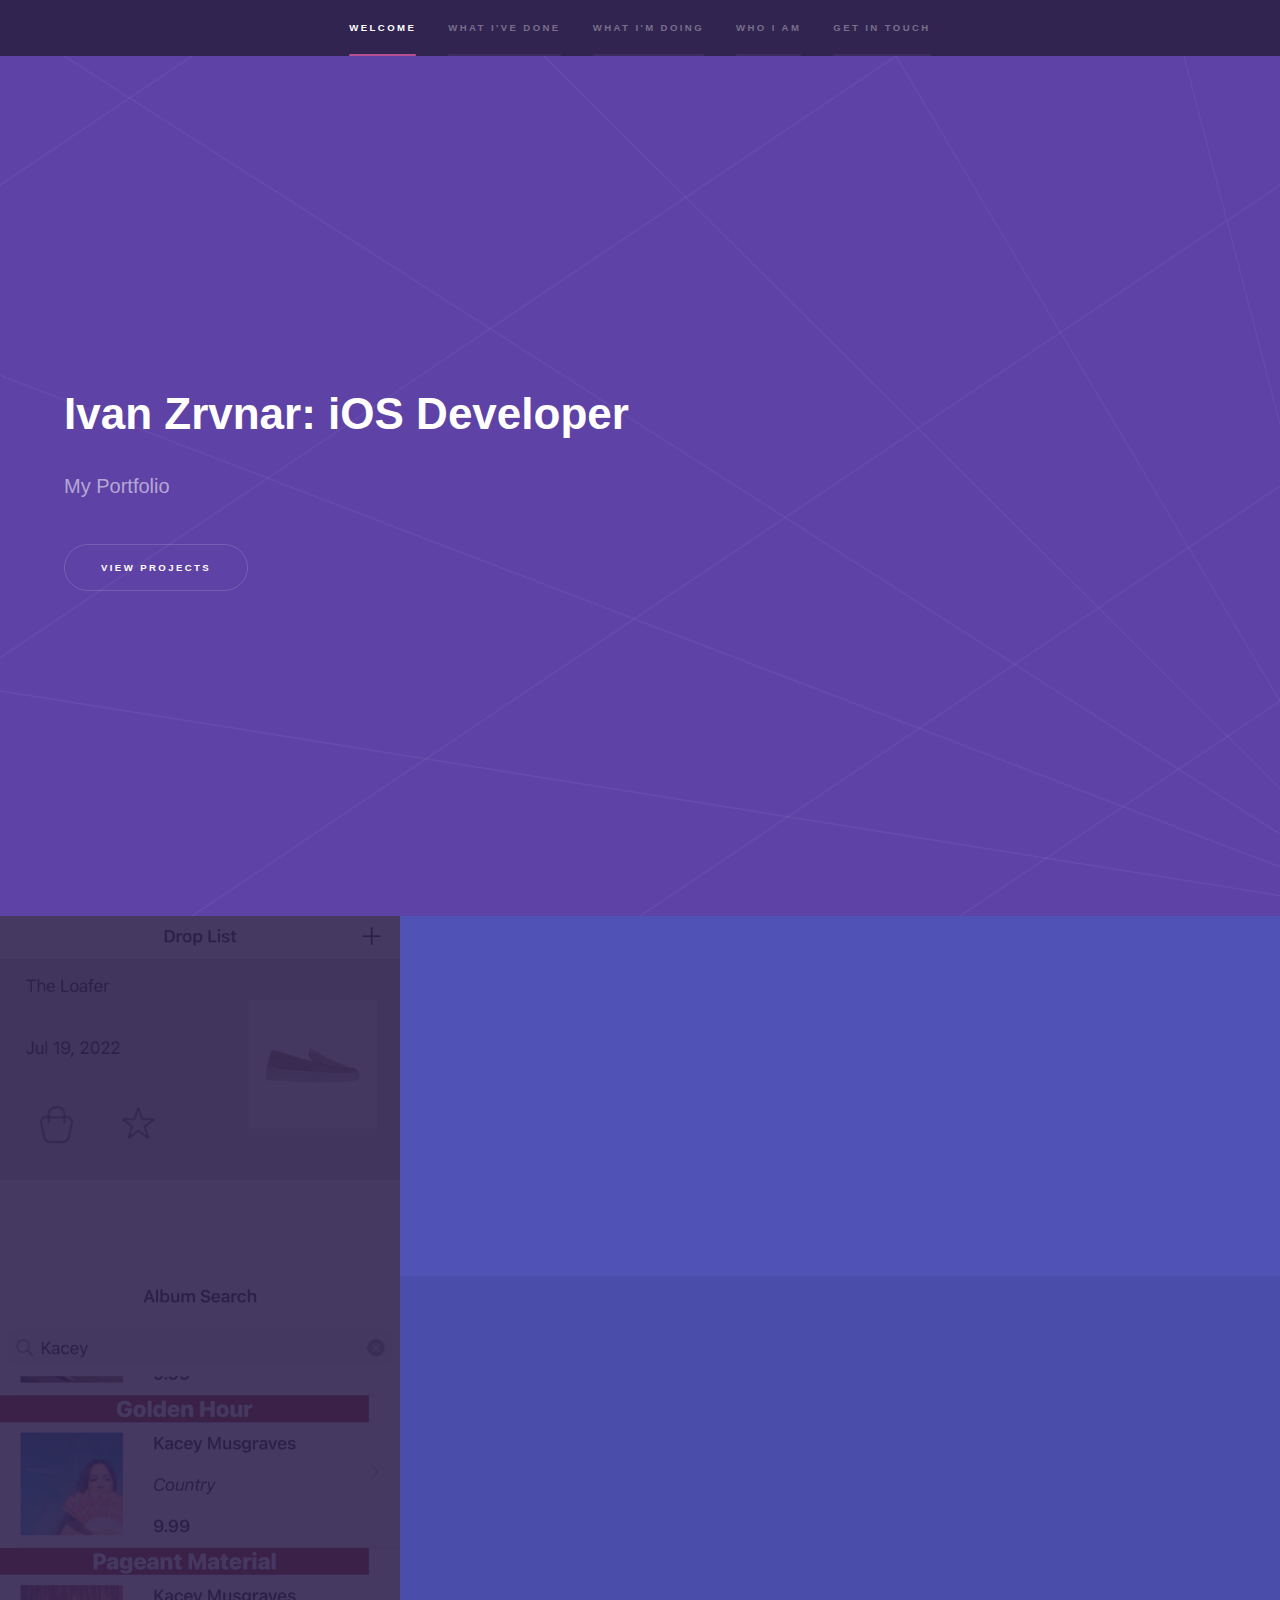
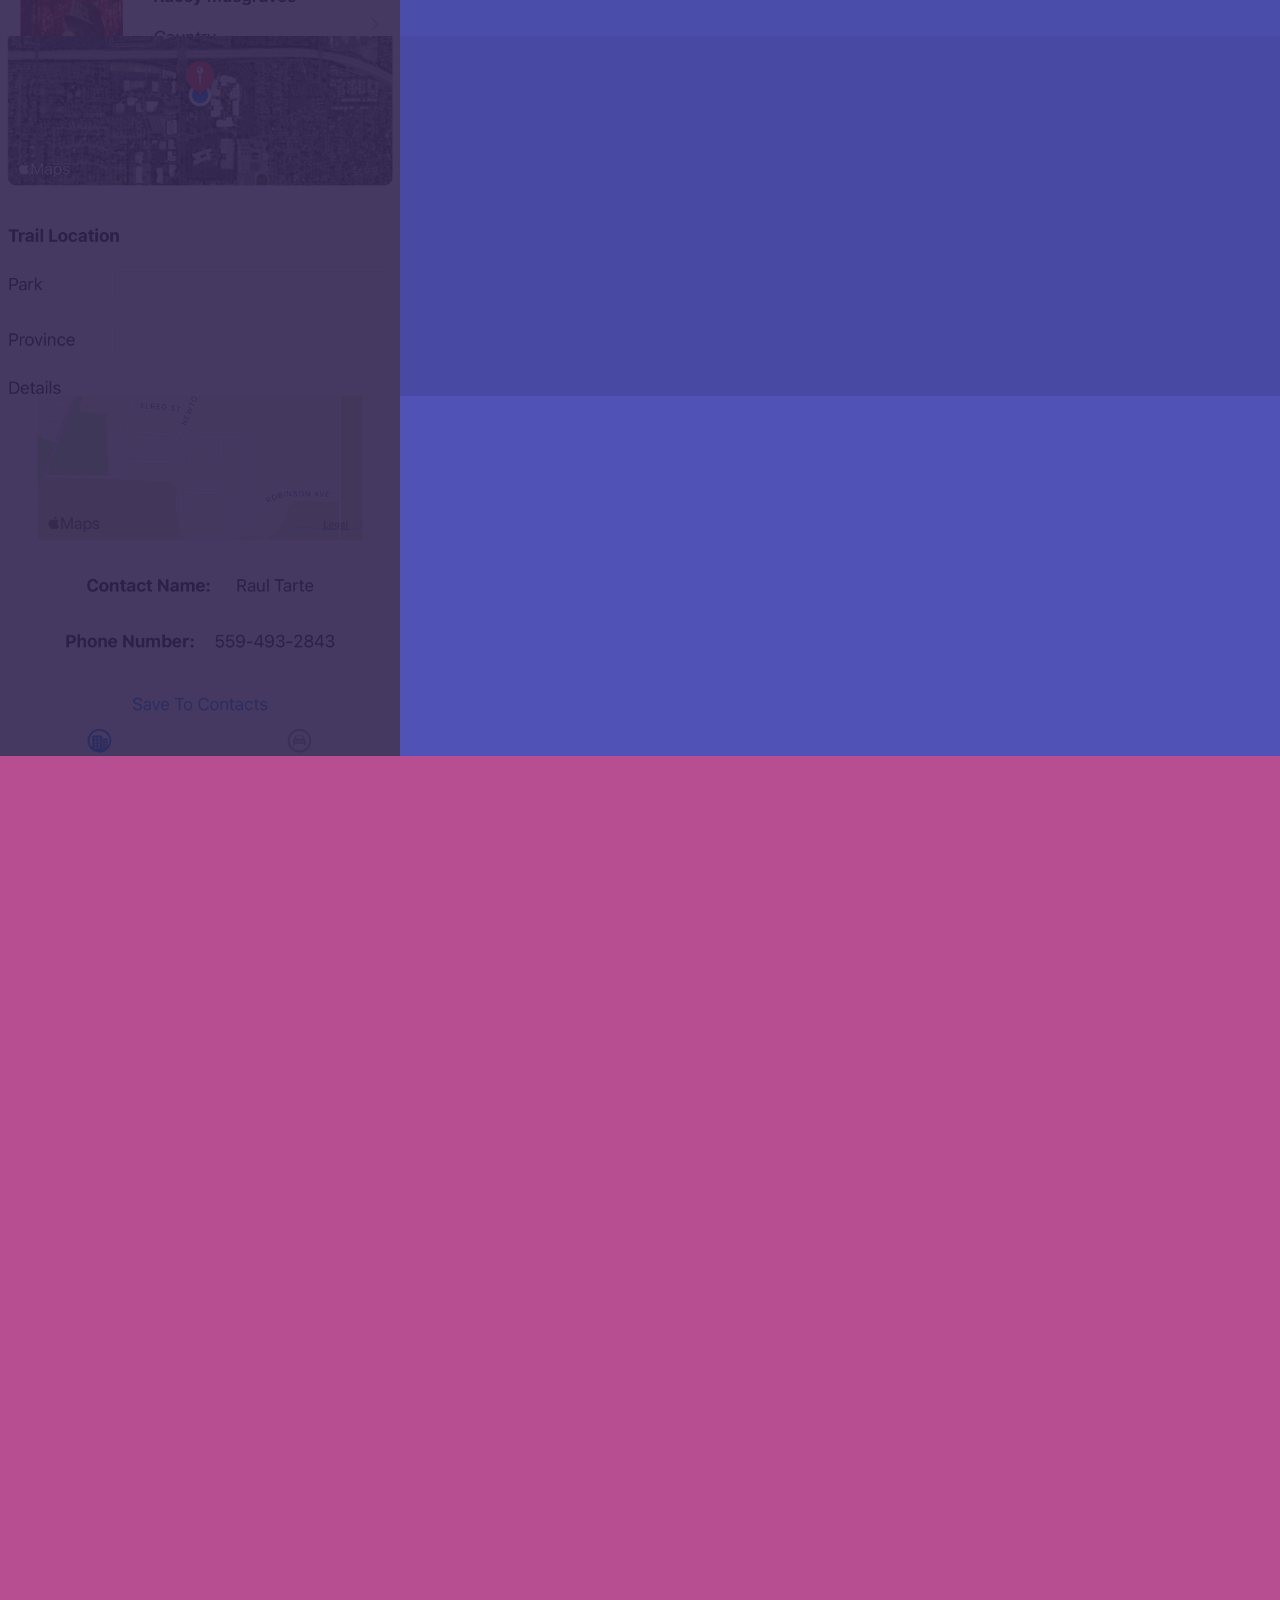
<file: index.html>
<!DOCTYPE HTML>
<!--
	Hyperspace by HTML5 UP
	html5up.net | @ajlkn
	Free for personal and commercial use under the CCA 3.0 license (html5up.net/license)
-->
<html>
	<head>
		<title>Ivan Zrvnar: Software Developer Developer</title>
		<meta charset="utf-8" />
		<meta name="viewport" content="width=device-width, initial-scale=1, user-scalable=no" />
		<link rel="stylesheet" href="assets/css/main.css" />
		<noscript><link rel="stylesheet" href="assets/css/noscript.css" /></noscript>
	</head>
	<body class="is-preload">

		<!-- Sidebar -->
			<section id="sidebar">
				<div class="inner">
					<nav>
						<ul>
							<li><a href="#intro">Welcome</a></li>
							<li><a href="#one">What I've Done</a></li>
							<li><a href="#two">What I'm Doing</a></li>
							<li><a href="#three">Who I am</a></li>
							<li><a href="#four">Get in touch</a></li>
						</ul>
					</nav>
				</div>
			</section>

		<!-- Wrapper -->
			<div id="wrapper">

				<!-- Intro -->
					<section id="intro" class="wrapper style1 fullscreen fade-up">
						<div class="inner">
							<h1>Ivan Zrvnar: iOS Developer</h1>

							<p>My Portfolio</p>
							
							<ul class="actions">
								<li><a href="#one" class="button scrolly">View Projects</a></li>
							</ul>
						</div>
					</section>

				<!-- One -->
					<section id="one" class="wrapper style2 spotlights">
						<section>
							<a href="drop.html" class="image fixed"><img src="images/dropMain.png" alt="" data-position=" 10% 10%" /></a>
							<div class="content">
								<div class="inner">
									<h2>Drop(UIKit)</h2>
									<p>This application is a release tracker for clothing items. Users are able to create drops and set reminders along with adding items to a user closet where they can sort through their collection.</p>
									<ul class="actions">
										<li><a href="drop.html" class="button">View Project</a></li>
									</ul>
								</div>
							</div>
						</section>
						<section>
							<a href="itunes.html" class="image"><img src="images/itunesMain.png" alt="" data-position="10% 10%" /></a>
							<div class="content">
								<div class="inner">
									<h2>iTunes Playlist Application</h2>
									<p>This is a sample application that uses the itunes API to search for albums, display a webview, and gives the user the ability to save or delete albums from a playlist tab.</p>
									<ul class="actions">
										<li><a href="itunes.html" class="button">View Project</a></li>
									</ul>
								</div>
							</div>
						</section>
						<section>
							<a href="hiking.html" class="image"><img src="images/hikingMain.png" alt="" data-position="65% 65%" /></a>
							<div class="content">
								<div class="inner">
									<h2>Hiking Spot Application</h2>
									<p> This application logs hiking spots and allows the user to save information regarding the hiking spot. Items like pictures, location, and text details such as name and notes</p>
									<ul class="actions">
										<li><a href="hiking.html" class="button">View Project</a></li>
									</ul>
								</div>
							</div>
						</section>

						<section>
							<a href="car.html" class="image"><img src="images/carMain.png" alt="" data-position="90% 90%" /></a>
							<div class="content">
								<div class="inner">
									<h2>Business Directory Application
									</h2>
									<p> The goal of this application is to parse a business directory using JSON then saving the data using Core Data.</p>
									<ul class="actions">
										<li><a href="car.html" class="button">View Project</a></li>
									</ul>
								</div>
							</div>
						</section>
					</section>

				<!-- Two -->
					<section id="two" class="wrapper style3 fade-up">
						<div class="inner">
							<h2>Who I Am</h2>
							<p>Previous work, education, and skills.</p>
							<div class="features">
								<section>
									<span class="icon solid major fa-user"></span>
									<h3>Retail Store Manager </h3>
									<h4>The Beer Store:	 Leamington, ON November 2019 - January 2021</h4>
									<ul>
										<li>Managed the strategy and workflow for a team of 20, leveraging a consistent approach to relationship building, recognition, and communication to generate continuously improving performance within a unionized workplace.</li>
										<li>Collaborated with various brewers to bring specific products to retail locations which increased brewer sales and market share. </li>
										<li>Oversaw the maintenance and upkeep of a warehouse that achieved the highest in-stock percentage in the district with an average of 97%.  </li>
										<li>Directed regional store audits which analyzed various success factors including financials, loss prevention, and health and safety. Provided feedback which increased audit performances by 20%.</li>
									</ul>

								</section>
								<section>
									<span class="icon solid major fa-user"></span>
									<h3>Customer Service Representative </h3>
									<h4>The Beer Store:	 Windsor, ON 2015-2019</h4>
									<ul>
										<li>Maintained and built relationships with 300+ customers daily, providing exceptional customer service and efficient product deliveries daily which translated to a customer satisfaction rating score of 95%</li>
										<li>Ensured the visual design standards in lockstep with senior leadership, ensuring a corporate sanctioned design execution of the retail location.
										</li>
										<li>Applied problem-solving skills to resolve customer inquiries and disputes, and escalate using appropriate channels when necessary.</li>
									</ul>

								</section>
								<section>
									<span class="icon solid major fa-user"></span>
									<h3>Leadership Experience</h3>
									<h4>The Beer Store:	 SAP Team Lead</h4>
									<ul>
										<li>Contributed to the implementation of a new payroll and inventory software system across the province.</li>
										<li>Designed and delivered over 15 interactive training sessions for over 40 team members covering topics including new operational procedures, loss prevention requirements, and logistic functionality.</li>
										<li>Oversaw the maintenance and upkeep of a warehouse that achieved the highest in-stock percentage in the district with an average of 97%.  </li>
										<li>Provided technical support and troubleshooting on-site for more difficult issues. </li>
									</ul>

								</section>
								<section>
									<span class="icon solid major fa-code"></span>
									<h3>Skills</h3>
									<ul>
										<li>SwiftUI, Xcode, UIKit, Swift</li>
										<li>Microsoft Office Suite</li>
										<li>SAP ERP</li>
										<li>HTML & CSS</li>
										<li>C#</li>
										<li>Java</li>
										<li>Android Studio</li>
										<li>Git / version control</li>
									</ul>

								</section>




								<section>
									<span class="icon solid major fa-book"></span>
									<h3>Mobile Application Development / Advanced Degree </h3>
									<h4>St Clair College, April 2023</h4>
								</section>
								<section>
									<span class="icon solid major fa-book"></span>
									<h3>BA in Political Science</h3>
									<h4>University of Windsor, April 2016</h4>
								</section>

							</div>
							<ul class="actions">
								<li><a href="https://docs.google.com/document/d/e/2PACX-1vQcOQvdQMFRncDhnoC5m1Ac6M20nQq34y419Ps_oFu7KET59JvyD2PYsmu2QY8ucgQiRhWGjMCAtin4/pub" class="button">Resume</a></li>
							</ul>
						</div>
					</section>

				<!-- Three -->
					<section id="three" class="wrapper style1 fade-up">
						<div class="inner">
							<h2>Get in touch</h2>
							<div class="split style1">
								<section>
									<form method="post" action="#">
										<div class="fields">
											<div class="field half">
												<label for="name">Name</label>
												<input type="text" name="name" id="name" />
											</div>
											<div class="field half">
												<label for="email">Email</label>
												<input type="text" name="email" id="email" />
											</div>
											<div class="field">
												<label for="message">Message</label>
												<textarea name="message" id="message" rows="5"></textarea>
											</div>
										</div>
										<ul class="actions">
											<li><a href="" class="button submit">Send Message</a></li>
										</ul>
									</form>
								</section>
								<section>
									<ul class="contact">
										<li>
											<h3>Email</h3>
											<a href="#">izrvnar@gmail.com</a>
										</li>
										<li>
											<h3>Social</h3>
											<ul class="icons">
												<li><a href="https://twitter.com/IvanZrvnar" class="icon brands fa-twitter"><span class="label">Twitter</span></a></li>
												<li><a href="https://github.com/izrvnar" class="icon brands fa-github"><span class="label">GitHub</span></a></li>
												<li><a href="https://www.linkedin.com/in/ivan-zrvnar-938039193/" class="icon brands fa-linkedin-in"><span class="label">LinkedIn</span></a></li>
											</ul>
										</li>
									</ul>
								</section>
							</div>
						</div>
					</section>

			</div>

		<!-- Footer -->
			<footer id="footer" class="wrapper style1-alt">
				<div class="inner">
					<ul class="menu">
						<li>&copy; Ivan Zrvnar. All rights reserved.</li>
					</ul>
				</div>
			</footer>

		<!-- Scripts -->
			<script src="assets/js/jquery.min.js"></script>
			<script src="assets/js/jquery.scrollex.min.js"></script>
			<script src="assets/js/jquery.scrolly.min.js"></script>
			<script src="assets/js/browser.min.js"></script>
			<script src="assets/js/breakpoints.min.js"></script>
			<script src="assets/js/util.js"></script>
			<script src="assets/js/main.js"></script>

	</body>
</html>
</file>
<file: assets/css/noscript.css>
/*
	Hyperspace by HTML5 UP
	html5up.net | @ajlkn
	Free for personal and commercial use under the CCA 3.0 license (html5up.net/license)
*/

/* Spotlights */

	.spotlights > section > .image:before {
		opacity: 0 !important;
	}

	.spotlights > section > .content > .inner {
		-moz-transform: none !important;
		-webkit-transform: none !important;
		-ms-transform: none !important;
		transform: none !important;
		opacity: 1 !important;
	}

/* Wrapper */

	.wrapper > .inner {
		opacity: 1 !important;
		-moz-transform: none !important;
		-webkit-transform: none !important;
		-ms-transform: none !important;
		transform: none !important;
	}

/* Sidebar */

	#sidebar > .inner {
		opacity: 1 !important;
	}

	#sidebar nav > ul > li {
		-moz-transform: none !important;
		-webkit-transform: none !important;
		-ms-transform: none !important;
		transform: none !important;
		opacity: 1 !important;
	}
</file>
<file: assets/css/main.css>
@import url(fontawesome-all.min.css);

/*
	Hyperspace by HTML5 UP
	html5up.net | @ajlkn
	Free for personal and commercial use under the CCA 3.0 license (html5up.net/license)
*/

html, body, div, span, applet, object,
iframe, h1, h2, h3, h4, h5, h6, p, blockquote,
pre, a, abbr, acronym, address, big, cite,
code, del, dfn, em, img, ins, kbd, q, s, samp,
small, strike, strong, sub, sup, tt, var, b,
u, i, center, dl, dt, dd, ol, ul, li, fieldset,
form, label, legend, table, caption, tbody,
tfoot, thead, tr, th, td, article, aside,
canvas, details, embed, figure, figcaption,
footer, header, hgroup, menu, nav, output, ruby,
section, summary, time, mark, audio, video {
	margin: 0;
	padding: 0;
	border: 0;
	font-size: 100%;
	font: inherit;
	vertical-align: baseline;}

article, aside, details, figcaption, figure,
footer, header, hgroup, menu, nav, section {
	display: block;}

body {
	line-height: 1;
}

ol, ul {
	list-style: none;
}

blockquote, q {
	quotes: none;
}

	blockquote:before, blockquote:after, q:before, q:after {
		content: '';
		content: none;
	}

table {
	border-collapse: collapse;
	border-spacing: 0;
}

body {
	-webkit-text-size-adjust: none;
}

mark {
	background-color: transparent;
	color: inherit;
}

input::-moz-focus-inner {
	border: 0;
	padding: 0;
}

input, select, textarea {
	-moz-appearance: none;
	-webkit-appearance: none;
	-ms-appearance: none;
	appearance: none;
}

/* Basic */

	@-ms-viewport {
		width: device-width;
	}

	body {
		-ms-overflow-style: scrollbar;
	}

	@media screen and (max-width: 480px) {

		html, body {
			min-width: 320px;
		}

	}

	html {
		box-sizing: border-box;
	}

	*, *:before, *:after {
		box-sizing: inherit;
	}

	body {
		background: #312450;
	}

		body.is-preload *, body.is-preload *:before, body.is-preload *:after {
			-moz-animation: none !important;
			-webkit-animation: none !important;
			-ms-animation: none !important;
			animation: none !important;
			-moz-transition: none !important;
			-webkit-transition: none !important;
			-ms-transition: none !important;
			transition: none !important;
		}

/* Type */

	body, input, select, textarea {
		color: rgba(255, 255, 255, 0.55);
		font-family: Arial, Helvetica, sans-serif;
		font-size: 16.5pt;
		font-weight: normal;
		line-height: 1.75;
	}

		@media screen and (max-width: 1680px) {

			body, input, select, textarea {
				font-size: 13pt;
			}

		}

		@media screen and (max-width: 1280px) {

			body, input, select, textarea {
				font-size: 12pt;
			}

		}

		@media screen and (max-width: 360px) {

			body, input, select, textarea {
				font-size: 11pt;
			}

		}

	a {
		-moz-transition: color 0.2s ease, border-bottom-color 0.2s ease;
		-webkit-transition: color 0.2s ease, border-bottom-color 0.2s ease;
		-ms-transition: color 0.2s ease, border-bottom-color 0.2s ease;
		transition: color 0.2s ease, border-bottom-color 0.2s ease;
		border-bottom: dotted 1px rgba(255, 255, 255, 0.35);
		color: inherit;
		text-decoration: none;
	}

		a:hover {
			border-bottom-color: transparent;
			color: #ffffff;
		}

	strong, b {
		color: #ffffff;
		font-weight: bold;
	}

	em, i {
		font-style: italic;
	}

	p {
		margin: 0 0 2em 0;
	}

	h1, h2, h3, h4, h5, h6 {
		color: #ffffff;
		font-weight: bold;
		line-height: 1.5;
		margin: 0 0 0.5em 0;
	}

		h1 a, h2 a, h3 a, h4 a, h5 a, h6 a {
			color: inherit;
			text-decoration: none;
		}

	h1 {
		font-size: 2.75em;
	}

		h1.major {
			margin: 0 0 1.3em 0;
			position: relative;
			padding-bottom: 0.35em;
		}

			h1.major:after {
				background-image: -moz-linear-gradient(to right, #5e42a6, #b74e91);
				background-image: -webkit-linear-gradient(to right, #5e42a6, #b74e91);
				background-image: -ms-linear-gradient(to right, #5e42a6, #b74e91);
				background-image: linear-gradient(to right, #5e42a6, #b74e91);
				-moz-transition: max-width 0.2s ease;
				-webkit-transition: max-width 0.2s ease;
				-ms-transition: max-width 0.2s ease;
				transition: max-width 0.2s ease;
				border-radius: 0.2em;
				bottom: 0;
				content: '';
				height: 0.05em;
				position: absolute;
				right: 0;
				width: 100%;
			}

	h2 {
		font-size: 1.75em;
	}

	h3 {
		font-size: 1.1em;
	}

	h4 {
		font-size: 1em;
	}

	h5 {
		font-size: 0.8em;
	}

	h6 {
		font-size: 0.6em;
	}

	@media screen and (max-width: 736px) {

		h1 {
			font-size: 2em;
		}

		h2 {
			font-size: 1.25em;
		}

		h3 {
			font-size: 1em;
		}

		h4 {
			font-size: 0.8em;
		}

		h5 {
			font-size: 0.6em;
		}

		h6 {
			font-size: 0.6em;
		}

	}

	sub {
		font-size: 0.8em;
		position: relative;
		top: 0.5em;
	}

	sup {
		font-size: 0.8em;
		position: relative;
		top: -0.5em;
	}

	blockquote {
		border-left: solid 4px rgba(255, 255, 255, 0.15);
		font-style: italic;
		margin: 0 0 2em 0;
		padding: 0.5em 0 0.5em 2em;
	}

	code {
		background: rgba(255, 255, 255, 0.05);
		border-radius: 0.25em;
		border: solid 1px rgba(255, 255, 255, 0.15);
		font-family: "Courier New", monospace;
		font-size: 0.9em;
		margin: 0 0.25em;
		padding: 0.25em 0.65em;
	}

	pre {
		-webkit-overflow-scrolling: touch;
		font-family: "Courier New", monospace;
		font-size: 0.9em;
		margin: 0 0 2em 0;
	}

		pre code {
			display: block;
			line-height: 1.75em;
			padding: 1em 1.5em;
			overflow-x: auto;
		}

	hr {
		border: 0;
		border-bottom: solid 1px rgba(255, 255, 255, 0.15);
		margin: 2em 0;
	}

		hr.major {
			margin: 3em 0;
		}

	.align-left {
		text-align: left;
	}

	.align-center {
		text-align: center;
	}

	.align-right {
		text-align: right;
	}

/* Row */

	.row {
		display: flex;
		flex-wrap: wrap;
		box-sizing: border-box;
		align-items: stretch;
	}

		.row > * {
			box-sizing: border-box;
		}

		.row.gtr-uniform > * > :last-child {
			margin-bottom: 0;
		}

		.row.aln-left {
			justify-content: flex-start;
		}

		.row.aln-center {
			justify-content: center;
		}

		.row.aln-right {
			justify-content: flex-end;
		}

		.row.aln-top {
			align-items: flex-start;
		}

		.row.aln-middle {
			align-items: center;
		}

		.row.aln-bottom {
			align-items: flex-end;
		}

		.row > .imp {
			order: -1;
		}

		.row > .col-1 {
			width: 8.33333%;
		}

		.row > .off-1 {
			margin-left: 8.33333%;
		}

		.row > .col-2 {
			width: 16.66667%;
		}

		.row > .off-2 {
			margin-left: 16.66667%;
		}

		.row > .col-3 {
			width: 25%;
		}

		.row > .off-3 {
			margin-left: 25%;
		}

		.row > .col-4 {
			width: 33.33333%;
		}

		.row > .off-4 {
			margin-left: 33.33333%;
		}

		.row > .col-5 {
			width: 41.66667%;
		}

		.row > .off-5 {
			margin-left: 41.66667%;
		}

		.row > .col-6 {
			width: 50%;
		}

		.row > .off-6 {
			margin-left: 50%;
		}

		.row > .col-7 {
			width: 58.33333%;
		}

		.row > .off-7 {
			margin-left: 58.33333%;
		}

		.row > .col-8 {
			width: 66.66667%;
		}

		.row > .off-8 {
			margin-left: 66.66667%;
		}

		.row > .col-9 {
			width: 75%;
		}

		.row > .off-9 {
			margin-left: 75%;
		}

		.row > .col-10 {
			width: 83.33333%;
		}

		.row > .off-10 {
			margin-left: 83.33333%;
		}

		.row > .col-11 {
			width: 91.66667%;
		}

		.row > .off-11 {
			margin-left: 91.66667%;
		}

		.row > .col-12 {
			width: 100%;
		}

		.row > .off-12 {
			margin-left: 100%;
		}

		.row.gtr-0 {
			margin-top: 0;
			margin-left: 0em;
		}

			.row.gtr-0 > * {
				padding: 0 0 0 0em;
			}

			.row.gtr-0.gtr-uniform {
				margin-top: 0em;
			}

				.row.gtr-0.gtr-uniform > * {
					padding-top: 0em;
				}

		.row.gtr-25 {
			margin-top: 0;
			margin-left: -0.375em;
		}

			.row.gtr-25 > * {
				padding: 0 0 0 0.375em;
			}

			.row.gtr-25.gtr-uniform {
				margin-top: -0.375em;
			}

				.row.gtr-25.gtr-uniform > * {
					padding-top: 0.375em;
				}

		.row.gtr-50 {
			margin-top: 0;
			margin-left: -0.75em;
		}

			.row.gtr-50 > * {
				padding: 0 0 0 0.75em;
			}

			.row.gtr-50.gtr-uniform {
				margin-top: -0.75em;
			}

				.row.gtr-50.gtr-uniform > * {
					padding-top: 0.75em;
				}

		.row {
			margin-top: 0;
			margin-left: -1.5em;
		}

			.row > * {
				padding: 0 0 0 1.5em;
			}

			.row.gtr-uniform {
				margin-top: -1.5em;
			}

				.row.gtr-uniform > * {
					padding-top: 1.5em;
				}

		.row.gtr-150 {
			margin-top: 0;
			margin-left: -2.25em;
		}

			.row.gtr-150 > * {
				padding: 0 0 0 2.25em;
			}

			.row.gtr-150.gtr-uniform {
				margin-top: -2.25em;
			}

				.row.gtr-150.gtr-uniform > * {
					padding-top: 2.25em;
				}

		.row.gtr-200 {
			margin-top: 0;
			margin-left: -3em;
		}

			.row.gtr-200 > * {
				padding: 0 0 0 3em;
			}

			.row.gtr-200.gtr-uniform {
				margin-top: -3em;
			}

				.row.gtr-200.gtr-uniform > * {
					padding-top: 3em;
				}

		@media screen and (max-width: 1680px) {

			.row {
				display: flex;
				flex-wrap: wrap;
				box-sizing: border-box;
				align-items: stretch;
			}

				.row > * {
					box-sizing: border-box;
				}

				.row.gtr-uniform > * > :last-child {
					margin-bottom: 0;
				}

				.row.aln-left {
					justify-content: flex-start;
				}

				.row.aln-center {
					justify-content: center;
				}

				.row.aln-right {
					justify-content: flex-end;
				}

				.row.aln-top {
					align-items: flex-start;
				}

				.row.aln-middle {
					align-items: center;
				}

				.row.aln-bottom {
					align-items: flex-end;
				}

				.row > .imp-xlarge {
					order: -1;
				}

				.row > .col-1-xlarge {
					width: 8.33333%;
				}

				.row > .off-1-xlarge {
					margin-left: 8.33333%;
				}

				.row > .col-2-xlarge {
					width: 16.66667%;
				}

				.row > .off-2-xlarge {
					margin-left: 16.66667%;
				}

				.row > .col-3-xlarge {
					width: 25%;
				}

				.row > .off-3-xlarge {
					margin-left: 25%;
				}

				.row > .col-4-xlarge {
					width: 33.33333%;
				}

				.row > .off-4-xlarge {
					margin-left: 33.33333%;
				}

				.row > .col-5-xlarge {
					width: 41.66667%;
				}

				.row > .off-5-xlarge {
					margin-left: 41.66667%;
				}

				.row > .col-6-xlarge {
					width: 50%;
				}

				.row > .off-6-xlarge {
					margin-left: 50%;
				}

				.row > .col-7-xlarge {
					width: 58.33333%;
				}

				.row > .off-7-xlarge {
					margin-left: 58.33333%;
				}

				.row > .col-8-xlarge {
					width: 66.66667%;
				}

				.row > .off-8-xlarge {
					margin-left: 66.66667%;
				}

				.row > .col-9-xlarge {
					width: 75%;
				}

				.row > .off-9-xlarge {
					margin-left: 75%;
				}

				.row > .col-10-xlarge {
					width: 83.33333%;
				}

				.row > .off-10-xlarge {
					margin-left: 83.33333%;
				}

				.row > .col-11-xlarge {
					width: 91.66667%;
				}

				.row > .off-11-xlarge {
					margin-left: 91.66667%;
				}

				.row > .col-12-xlarge {
					width: 100%;
				}

				.row > .off-12-xlarge {
					margin-left: 100%;
				}

				.row.gtr-0 {
					margin-top: 0;
					margin-left: 0em;
				}

					.row.gtr-0 > * {
						padding: 0 0 0 0em;
					}

					.row.gtr-0.gtr-uniform {
						margin-top: 0em;
					}

						.row.gtr-0.gtr-uniform > * {
							padding-top: 0em;
						}

				.row.gtr-25 {
					margin-top: 0;
					margin-left: -0.375em;
				}

					.row.gtr-25 > * {
						padding: 0 0 0 0.375em;
					}

					.row.gtr-25.gtr-uniform {
						margin-top: -0.375em;
					}

						.row.gtr-25.gtr-uniform > * {
							padding-top: 0.375em;
						}

				.row.gtr-50 {
					margin-top: 0;
					margin-left: -0.75em;
				}

					.row.gtr-50 > * {
						padding: 0 0 0 0.75em;
					}

					.row.gtr-50.gtr-uniform {
						margin-top: -0.75em;
					}

						.row.gtr-50.gtr-uniform > * {
							padding-top: 0.75em;
						}

				.row {
					margin-top: 0;
					margin-left: -1.5em;
				}

					.row > * {
						padding: 0 0 0 1.5em;
					}

					.row.gtr-uniform {
						margin-top: -1.5em;
					}

						.row.gtr-uniform > * {
							padding-top: 1.5em;
						}

				.row.gtr-150 {
					margin-top: 0;
					margin-left: -2.25em;
				}

					.row.gtr-150 > * {
						padding: 0 0 0 2.25em;
					}

					.row.gtr-150.gtr-uniform {
						margin-top: -2.25em;
					}

						.row.gtr-150.gtr-uniform > * {
							padding-top: 2.25em;
						}

				.row.gtr-200 {
					margin-top: 0;
					margin-left: -3em;
				}

					.row.gtr-200 > * {
						padding: 0 0 0 3em;
					}

					.row.gtr-200.gtr-uniform {
						margin-top: -3em;
					}

						.row.gtr-200.gtr-uniform > * {
							padding-top: 3em;
						}

		}

		@media screen and (max-width: 1280px) {

			.row {
				display: flex;
				flex-wrap: wrap;
				box-sizing: border-box;
				align-items: stretch;
			}

				.row > * {
					box-sizing: border-box;
				}

				.row.gtr-uniform > * > :last-child {
					margin-bottom: 0;
				}

				.row.aln-left {
					justify-content: flex-start;
				}

				.row.aln-center {
					justify-content: center;
				}

				.row.aln-right {
					justify-content: flex-end;
				}

				.row.aln-top {
					align-items: flex-start;
				}

				.row.aln-middle {
					align-items: center;
				}

				.row.aln-bottom {
					align-items: flex-end;
				}

				.row > .imp-large {
					order: -1;
				}

				.row > .col-1-large {
					width: 8.33333%;
				}

				.row > .off-1-large {
					margin-left: 8.33333%;
				}

				.row > .col-2-large {
					width: 16.66667%;
				}

				.row > .off-2-large {
					margin-left: 16.66667%;
				}

				.row > .col-3-large {
					width: 25%;
				}

				.row > .off-3-large {
					margin-left: 25%;
				}

				.row > .col-4-large {
					width: 33.33333%;
				}

				.row > .off-4-large {
					margin-left: 33.33333%;
				}

				.row > .col-5-large {
					width: 41.66667%;
				}

				.row > .off-5-large {
					margin-left: 41.66667%;
				}

				.row > .col-6-large {
					width: 50%;
				}

				.row > .off-6-large {
					margin-left: 50%;
				}

				.row > .col-7-large {
					width: 58.33333%;
				}

				.row > .off-7-large {
					margin-left: 58.33333%;
				}

				.row > .col-8-large {
					width: 66.66667%;
				}

				.row > .off-8-large {
					margin-left: 66.66667%;
				}

				.row > .col-9-large {
					width: 75%;
				}

				.row > .off-9-large {
					margin-left: 75%;
				}

				.row > .col-10-large {
					width: 83.33333%;
				}

				.row > .off-10-large {
					margin-left: 83.33333%;
				}

				.row > .col-11-large {
					width: 91.66667%;
				}

				.row > .off-11-large {
					margin-left: 91.66667%;
				}

				.row > .col-12-large {
					width: 100%;
				}

				.row > .off-12-large {
					margin-left: 100%;
				}

				.row.gtr-0 {
					margin-top: 0;
					margin-left: 0em;
				}

					.row.gtr-0 > * {
						padding: 0 0 0 0em;
					}

					.row.gtr-0.gtr-uniform {
						margin-top: 0em;
					}

						.row.gtr-0.gtr-uniform > * {
							padding-top: 0em;
						}

				.row.gtr-25 {
					margin-top: 0;
					margin-left: -0.375em;
				}

					.row.gtr-25 > * {
						padding: 0 0 0 0.375em;
					}

					.row.gtr-25.gtr-uniform {
						margin-top: -0.375em;
					}

						.row.gtr-25.gtr-uniform > * {
							padding-top: 0.375em;
						}

				.row.gtr-50 {
					margin-top: 0;
					margin-left: -0.75em;
				}

					.row.gtr-50 > * {
						padding: 0 0 0 0.75em;
					}

					.row.gtr-50.gtr-uniform {
						margin-top: -0.75em;
					}

						.row.gtr-50.gtr-uniform > * {
							padding-top: 0.75em;
						}

				.row {
					margin-top: 0;
					margin-left: -1.5em;
				}

					.row > * {
						padding: 0 0 0 1.5em;
					}

					.row.gtr-uniform {
						margin-top: -1.5em;
					}

						.row.gtr-uniform > * {
							padding-top: 1.5em;
						}

				.row.gtr-150 {
					margin-top: 0;
					margin-left: -2.25em;
				}

					.row.gtr-150 > * {
						padding: 0 0 0 2.25em;
					}

					.row.gtr-150.gtr-uniform {
						margin-top: -2.25em;
					}

						.row.gtr-150.gtr-uniform > * {
							padding-top: 2.25em;
						}

				.row.gtr-200 {
					margin-top: 0;
					margin-left: -3em;
				}

					.row.gtr-200 > * {
						padding: 0 0 0 3em;
					}

					.row.gtr-200.gtr-uniform {
						margin-top: -3em;
					}

						.row.gtr-200.gtr-uniform > * {
							padding-top: 3em;
						}

		}

		@media screen and (max-width: 980px) {

			.row {
				display: flex;
				flex-wrap: wrap;
				box-sizing: border-box;
				align-items: stretch;
			}

				.row > * {
					box-sizing: border-box;
				}

				.row.gtr-uniform > * > :last-child {
					margin-bottom: 0;
				}

				.row.aln-left {
					justify-content: flex-start;
				}

				.row.aln-center {
					justify-content: center;
				}

				.row.aln-right {
					justify-content: flex-end;
				}

				.row.aln-top {
					align-items: flex-start;
				}

				.row.aln-middle {
					align-items: center;
				}

				.row.aln-bottom {
					align-items: flex-end;
				}

				.row > .imp-medium {
					order: -1;
				}

				.row > .col-1-medium {
					width: 8.33333%;
				}

				.row > .off-1-medium {
					margin-left: 8.33333%;
				}

				.row > .col-2-medium {
					width: 16.66667%;
				}

				.row > .off-2-medium {
					margin-left: 16.66667%;
				}

				.row > .col-3-medium {
					width: 25%;
				}

				.row > .off-3-medium {
					margin-left: 25%;
				}

				.row > .col-4-medium {
					width: 33.33333%;
				}

				.row > .off-4-medium {
					margin-left: 33.33333%;
				}

				.row > .col-5-medium {
					width: 41.66667%;
				}

				.row > .off-5-medium {
					margin-left: 41.66667%;
				}

				.row > .col-6-medium {
					width: 50%;
				}

				.row > .off-6-medium {
					margin-left: 50%;
				}

				.row > .col-7-medium {
					width: 58.33333%;
				}

				.row > .off-7-medium {
					margin-left: 58.33333%;
				}

				.row > .col-8-medium {
					width: 66.66667%;
				}

				.row > .off-8-medium {
					margin-left: 66.66667%;
				}

				.row > .col-9-medium {
					width: 75%;
				}

				.row > .off-9-medium {
					margin-left: 75%;
				}

				.row > .col-10-medium {
					width: 83.33333%;
				}

				.row > .off-10-medium {
					margin-left: 83.33333%;
				}

				.row > .col-11-medium {
					width: 91.66667%;
				}

				.row > .off-11-medium {
					margin-left: 91.66667%;
				}

				.row > .col-12-medium {
					width: 100%;
				}

				.row > .off-12-medium {
					margin-left: 100%;
				}

				.row.gtr-0 {
					margin-top: 0;
					margin-left: 0em;
				}

					.row.gtr-0 > * {
						padding: 0 0 0 0em;
					}

					.row.gtr-0.gtr-uniform {
						margin-top: 0em;
					}

						.row.gtr-0.gtr-uniform > * {
							padding-top: 0em;
						}

				.row.gtr-25 {
					margin-top: 0;
					margin-left: -0.375em;
				}

					.row.gtr-25 > * {
						padding: 0 0 0 0.375em;
					}

					.row.gtr-25.gtr-uniform {
						margin-top: -0.375em;
					}

						.row.gtr-25.gtr-uniform > * {
							padding-top: 0.375em;
						}

				.row.gtr-50 {
					margin-top: 0;
					margin-left: -0.75em;
				}

					.row.gtr-50 > * {
						padding: 0 0 0 0.75em;
					}

					.row.gtr-50.gtr-uniform {
						margin-top: -0.75em;
					}

						.row.gtr-50.gtr-uniform > * {
							padding-top: 0.75em;
						}

				.row {
					margin-top: 0;
					margin-left: -1.5em;
				}

					.row > * {
						padding: 0 0 0 1.5em;
					}

					.row.gtr-uniform {
						margin-top: -1.5em;
					}

						.row.gtr-uniform > * {
							padding-top: 1.5em;
						}

				.row.gtr-150 {
					margin-top: 0;
					margin-left: -2.25em;
				}

					.row.gtr-150 > * {
						padding: 0 0 0 2.25em;
					}

					.row.gtr-150.gtr-uniform {
						margin-top: -2.25em;
					}

						.row.gtr-150.gtr-uniform > * {
							padding-top: 2.25em;
						}

				.row.gtr-200 {
					margin-top: 0;
					margin-left: -3em;
				}

					.row.gtr-200 > * {
						padding: 0 0 0 3em;
					}

					.row.gtr-200.gtr-uniform {
						margin-top: -3em;
					}

						.row.gtr-200.gtr-uniform > * {
							padding-top: 3em;
						}

		}

		@media screen and (max-width: 736px) {

			.row {
				display: flex;
				flex-wrap: wrap;
				box-sizing: border-box;
				align-items: stretch;
			}

				.row > * {
					box-sizing: border-box;
				}

				.row.gtr-uniform > * > :last-child {
					margin-bottom: 0;
				}

				.row.aln-left {
					justify-content: flex-start;
				}

				.row.aln-center {
					justify-content: center;
				}

				.row.aln-right {
					justify-content: flex-end;
				}

				.row.aln-top {
					align-items: flex-start;
				}

				.row.aln-middle {
					align-items: center;
				}

				.row.aln-bottom {
					align-items: flex-end;
				}

				.row > .imp-small {
					order: -1;
				}

				.row > .col-1-small {
					width: 8.33333%;
				}

				.row > .off-1-small {
					margin-left: 8.33333%;
				}

				.row > .col-2-small {
					width: 16.66667%;
				}

				.row > .off-2-small {
					margin-left: 16.66667%;
				}

				.row > .col-3-small {
					width: 25%;
				}

				.row > .off-3-small {
					margin-left: 25%;
				}

				.row > .col-4-small {
					width: 33.33333%;
				}

				.row > .off-4-small {
					margin-left: 33.33333%;
				}

				.row > .col-5-small {
					width: 41.66667%;
				}

				.row > .off-5-small {
					margin-left: 41.66667%;
				}

				.row > .col-6-small {
					width: 50%;
				}

				.row > .off-6-small {
					margin-left: 50%;
				}

				.row > .col-7-small {
					width: 58.33333%;
				}

				.row > .off-7-small {
					margin-left: 58.33333%;
				}

				.row > .col-8-small {
					width: 66.66667%;
				}

				.row > .off-8-small {
					margin-left: 66.66667%;
				}

				.row > .col-9-small {
					width: 75%;
				}

				.row > .off-9-small {
					margin-left: 75%;
				}

				.row > .col-10-small {
					width: 83.33333%;
				}

				.row > .off-10-small {
					margin-left: 83.33333%;
				}

				.row > .col-11-small {
					width: 91.66667%;
				}

				.row > .off-11-small {
					margin-left: 91.66667%;
				}

				.row > .col-12-small {
					width: 100%;
				}

				.row > .off-12-small {
					margin-left: 100%;
				}

				.row.gtr-0 {
					margin-top: 0;
					margin-left: 0em;
				}

					.row.gtr-0 > * {
						padding: 0 0 0 0em;
					}

					.row.gtr-0.gtr-uniform {
						margin-top: 0em;
					}

						.row.gtr-0.gtr-uniform > * {
							padding-top: 0em;
						}

				.row.gtr-25 {
					margin-top: 0;
					margin-left: -0.375em;
				}

					.row.gtr-25 > * {
						padding: 0 0 0 0.375em;
					}

					.row.gtr-25.gtr-uniform {
						margin-top: -0.375em;
					}

						.row.gtr-25.gtr-uniform > * {
							padding-top: 0.375em;
						}

				.row.gtr-50 {
					margin-top: 0;
					margin-left: -0.75em;
				}

					.row.gtr-50 > * {
						padding: 0 0 0 0.75em;
					}

					.row.gtr-50.gtr-uniform {
						margin-top: -0.75em;
					}

						.row.gtr-50.gtr-uniform > * {
							padding-top: 0.75em;
						}

				.row {
					margin-top: 0;
					margin-left: -1.5em;
				}

					.row > * {
						padding: 0 0 0 1.5em;
					}

					.row.gtr-uniform {
						margin-top: -1.5em;
					}

						.row.gtr-uniform > * {
							padding-top: 1.5em;
						}

				.row.gtr-150 {
					margin-top: 0;
					margin-left: -2.25em;
				}

					.row.gtr-150 > * {
						padding: 0 0 0 2.25em;
					}

					.row.gtr-150.gtr-uniform {
						margin-top: -2.25em;
					}

						.row.gtr-150.gtr-uniform > * {
							padding-top: 2.25em;
						}

				.row.gtr-200 {
					margin-top: 0;
					margin-left: -3em;
				}

					.row.gtr-200 > * {
						padding: 0 0 0 3em;
					}

					.row.gtr-200.gtr-uniform {
						margin-top: -3em;
					}

						.row.gtr-200.gtr-uniform > * {
							padding-top: 3em;
						}

		}

		@media screen and (max-width: 480px) {

			.row {
				display: flex;
				flex-wrap: wrap;
				box-sizing: border-box;
				align-items: stretch;
			}

				.row > * {
					box-sizing: border-box;
				}

				.row.gtr-uniform > * > :last-child {
					margin-bottom: 0;
				}

				.row.aln-left {
					justify-content: flex-start;
				}

				.row.aln-center {
					justify-content: center;
				}

				.row.aln-right {
					justify-content: flex-end;
				}

				.row.aln-top {
					align-items: flex-start;
				}

				.row.aln-middle {
					align-items: center;
				}

				.row.aln-bottom {
					align-items: flex-end;
				}

				.row > .imp-xsmall {
					order: -1;
				}

				.row > .col-1-xsmall {
					width: 8.33333%;
				}

				.row > .off-1-xsmall {
					margin-left: 8.33333%;
				}

				.row > .col-2-xsmall {
					width: 16.66667%;
				}

				.row > .off-2-xsmall {
					margin-left: 16.66667%;
				}

				.row > .col-3-xsmall {
					width: 25%;
				}

				.row > .off-3-xsmall {
					margin-left: 25%;
				}

				.row > .col-4-xsmall {
					width: 33.33333%;
				}

				.row > .off-4-xsmall {
					margin-left: 33.33333%;
				}

				.row > .col-5-xsmall {
					width: 41.66667%;
				}

				.row > .off-5-xsmall {
					margin-left: 41.66667%;
				}

				.row > .col-6-xsmall {
					width: 50%;
				}

				.row > .off-6-xsmall {
					margin-left: 50%;
				}

				.row > .col-7-xsmall {
					width: 58.33333%;
				}

				.row > .off-7-xsmall {
					margin-left: 58.33333%;
				}

				.row > .col-8-xsmall {
					width: 66.66667%;
				}

				.row > .off-8-xsmall {
					margin-left: 66.66667%;
				}

				.row > .col-9-xsmall {
					width: 75%;
				}

				.row > .off-9-xsmall {
					margin-left: 75%;
				}

				.row > .col-10-xsmall {
					width: 83.33333%;
				}

				.row > .off-10-xsmall {
					margin-left: 83.33333%;
				}

				.row > .col-11-xsmall {
					width: 91.66667%;
				}

				.row > .off-11-xsmall {
					margin-left: 91.66667%;
				}

				.row > .col-12-xsmall {
					width: 100%;
				}

				.row > .off-12-xsmall {
					margin-left: 100%;
				}

				.row.gtr-0 {
					margin-top: 0;
					margin-left: 0em;
				}

					.row.gtr-0 > * {
						padding: 0 0 0 0em;
					}

					.row.gtr-0.gtr-uniform {
						margin-top: 0em;
					}

						.row.gtr-0.gtr-uniform > * {
							padding-top: 0em;
						}

				.row.gtr-25 {
					margin-top: 0;
					margin-left: -0.375em;
				}

					.row.gtr-25 > * {
						padding: 0 0 0 0.375em;
					}

					.row.gtr-25.gtr-uniform {
						margin-top: -0.375em;
					}

						.row.gtr-25.gtr-uniform > * {
							padding-top: 0.375em;
						}

				.row.gtr-50 {
					margin-top: 0;
					margin-left: -0.75em;
				}

					.row.gtr-50 > * {
						padding: 0 0 0 0.75em;
					}

					.row.gtr-50.gtr-uniform {
						margin-top: -0.75em;
					}

						.row.gtr-50.gtr-uniform > * {
							padding-top: 0.75em;
						}

				.row {
					margin-top: 0;
					margin-left: -1.5em;
				}

					.row > * {
						padding: 0 0 0 1.5em;
					}

					.row.gtr-uniform {
						margin-top: -1.5em;
					}

						.row.gtr-uniform > * {
							padding-top: 1.5em;
						}

				.row.gtr-150 {
					margin-top: 0;
					margin-left: -2.25em;
				}

					.row.gtr-150 > * {
						padding: 0 0 0 2.25em;
					}

					.row.gtr-150.gtr-uniform {
						margin-top: -2.25em;
					}

						.row.gtr-150.gtr-uniform > * {
							padding-top: 2.25em;
						}

				.row.gtr-200 {
					margin-top: 0;
					margin-left: -3em;
				}

					.row.gtr-200 > * {
						padding: 0 0 0 3em;
					}

					.row.gtr-200.gtr-uniform {
						margin-top: -3em;
					}

						.row.gtr-200.gtr-uniform > * {
							padding-top: 3em;
						}

		}

/* Box */

	.box {
		border-radius: 0.25em;
		border: solid 1px rgba(255, 255, 255, 0.15);
		margin-bottom: 2em;
		padding: 1.5em;
	}

		.box > :last-child,
		.box > :last-child > :last-child,
		.box > :last-child > :last-child > :last-child {
			margin-bottom: 0;
		}

		.box.alt {
			border: 0;
			border-radius: 0;
			padding: 0;
		}

/* Button */

	input[type="submit"],
	input[type="reset"],
	input[type="button"],
	button,
	.button {
		-moz-appearance: none;
		-webkit-appearance: none;
		-ms-appearance: none;
		appearance: none;
		-moz-transition: border-color 0.2s ease;
		-webkit-transition: border-color 0.2s ease;
		-ms-transition: border-color 0.2s ease;
		transition: border-color 0.2s ease;
		background-color: transparent;
		border: solid 1px !important;
		border-color: rgba(255, 255, 255, 0.15) !important;
		border-radius: 3em;
		color: #ffffff !important;
		cursor: pointer;
		display: inline-block;
		font-size: 0.6em;
		font-weight: bold;
		height: calc(4.75em + 2px);
		letter-spacing: 0.25em;
		line-height: 4.75em;
		outline: 0;
		padding: 0 3.75em;
		position: relative;
		text-align: center;
		text-decoration: none;
		text-transform: uppercase;
		white-space: nowrap;
	}

		input[type="submit"]:after,
		input[type="reset"]:after,
		input[type="button"]:after,
		button:after,
		.button:after {
			-moz-transform: scale(0.25);
			-webkit-transform: scale(0.25);
			-ms-transform: scale(0.25);
			transform: scale(0.25);
			pointer-events: none;
			-moz-transition: opacity 0.2s ease, -moz-transform 0.2s ease;
			-webkit-transition: opacity 0.2s ease, -webkit-transform 0.2s ease;
			-ms-transition: opacity 0.2s ease, -ms-transform 0.2s ease;
			transition: opacity 0.2s ease, transform 0.2s ease;
			background: #ffffff;
			border-radius: 3em;
			content: '';
			height: 100%;
			left: 0;
			opacity: 0;
			position: absolute;
			top: 0;
			width: 100%;
		}

		input[type="submit"].icon:before,
		input[type="reset"].icon:before,
		input[type="button"].icon:before,
		button.icon:before,
		.button.icon:before {
			margin-right: 0.75em;
		}

		input[type="submit"].fit,
		input[type="reset"].fit,
		input[type="button"].fit,
		button.fit,
		.button.fit {
			width: 100%;
		}

		input[type="submit"].small,
		input[type="reset"].small,
		input[type="button"].small,
		button.small,
		.button.small {
			font-size: 0.4em;
		}

		input[type="submit"].large,
		input[type="reset"].large,
		input[type="button"].large,
		button.large,
		.button.large {
			font-size: 0.8em;
		}

		input[type="submit"].primary,
		input[type="reset"].primary,
		input[type="button"].primary,
		button.primary,
		.button.primary {
			background-color: #ffffff;
			color: #312450 !important;
		}

			input[type="submit"].primary:after,
			input[type="reset"].primary:after,
			input[type="button"].primary:after,
			button.primary:after,
			.button.primary:after {
				display: none;
			}

		input[type="submit"].disabled, input[type="submit"]:disabled,
		input[type="reset"].disabled,
		input[type="reset"]:disabled,
		input[type="button"].disabled,
		input[type="button"]:disabled,
		button.disabled,
		button:disabled,
		.button.disabled,
		.button:disabled {
			cursor: default;
			opacity: 0.5;
			pointer-events: none;
		}

		input[type="submit"]:hover,
		input[type="reset"]:hover,
		input[type="button"]:hover,
		button:hover,
		.button:hover {
			border-color: rgba(255, 255, 255, 0.55) !important;
		}

			input[type="submit"]:hover:after,
			input[type="reset"]:hover:after,
			input[type="button"]:hover:after,
			button:hover:after,
			.button:hover:after {
				opacity: 0.05;
				-moz-transform: scale(1);
				-webkit-transform: scale(1);
				-ms-transform: scale(1);
				transform: scale(1);
			}

			input[type="submit"]:hover:active,
			input[type="reset"]:hover:active,
			input[type="button"]:hover:active,
			button:hover:active,
			.button:hover:active {
				border-color: #ffffff !important;
			}

				input[type="submit"]:hover:active:after,
				input[type="reset"]:hover:active:after,
				input[type="button"]:hover:active:after,
				button:hover:active:after,
				.button:hover:active:after {
					opacity: 0.1;
				}

/* Features */

	.features {
		display: -moz-flex;
		display: -webkit-flex;
		display: -ms-flex;
		display: flex;
		-moz-flex-wrap: wrap;
		-webkit-flex-wrap: wrap;
		-ms-flex-wrap: wrap;
		flex-wrap: wrap;
		border-radius: 0.25em;
		border: solid 1px rgba(255, 255, 255, 0.15);
		background: rgba(255, 255, 255, 0.05);
		margin: 0 0 2em 0;
	}

		.features section {
			padding: 3.5em 3em 1em 7em ;
			width: 50%;
			border-top: solid 1px rgba(255, 255, 255, 0.15);
			position: relative;
		}

			.features section:nth-child(-n + 2) {
				border-top-width: 0;
			}

			.features section:nth-child(2n) {
				border-left: solid 1px rgba(255, 255, 255, 0.15);
			}

			.features section .icon {
				-moz-transition: opacity 0.5s ease, -moz-transform 0.5s ease;
				-webkit-transition: opacity 0.5s ease, -webkit-transform 0.5s ease;
				-ms-transition: opacity 0.5s ease, -ms-transform 0.5s ease;
				transition: opacity 0.5s ease, transform 0.5s ease;
				-moz-transition-delay: 1s;
				-webkit-transition-delay: 1s;
				-ms-transition-delay: 1s;
				transition-delay: 1s;
				-moz-transform: scale(1);
				-webkit-transform: scale(1);
				-ms-transform: scale(1);
				transform: scale(1);
				position: absolute;
				left: 3em;
				top: 3em;
				opacity: 1;
			}

			.features section:nth-child(1) .icon {
				-moz-transition-delay: 0.15s;
				-webkit-transition-delay: 0.15s;
				-ms-transition-delay: 0.15s;
				transition-delay: 0.15s;
			}

			.features section:nth-child(2) .icon {
				-moz-transition-delay: 0.3s;
				-webkit-transition-delay: 0.3s;
				-ms-transition-delay: 0.3s;
				transition-delay: 0.3s;
			}

			.features section:nth-child(3) .icon {
				-moz-transition-delay: 0.45s;
				-webkit-transition-delay: 0.45s;
				-ms-transition-delay: 0.45s;
				transition-delay: 0.45s;
			}

			.features section:nth-child(4) .icon {
				-moz-transition-delay: 0.6s;
				-webkit-transition-delay: 0.6s;
				-ms-transition-delay: 0.6s;
				transition-delay: 0.6s;
			}

			.features section:nth-child(5) .icon {
				-moz-transition-delay: 0.75s;
				-webkit-transition-delay: 0.75s;
				-ms-transition-delay: 0.75s;
				transition-delay: 0.75s;
			}

			.features section:nth-child(6) .icon {
				-moz-transition-delay: 0.9s;
				-webkit-transition-delay: 0.9s;
				-ms-transition-delay: 0.9s;
				transition-delay: 0.9s;
			}

			.features section:nth-child(7) .icon {
				-moz-transition-delay: 1.05s;
				-webkit-transition-delay: 1.05s;
				-ms-transition-delay: 1.05s;
				transition-delay: 1.05s;
			}

			.features section:nth-child(8) .icon {
				-moz-transition-delay: 1.2s;
				-webkit-transition-delay: 1.2s;
				-ms-transition-delay: 1.2s;
				transition-delay: 1.2s;
			}

			.features section:nth-child(9) .icon {
				-moz-transition-delay: 1.35s;
				-webkit-transition-delay: 1.35s;
				-ms-transition-delay: 1.35s;
				transition-delay: 1.35s;
			}

			.features section:nth-child(10) .icon {
				-moz-transition-delay: 1.5s;
				-webkit-transition-delay: 1.5s;
				-ms-transition-delay: 1.5s;
				transition-delay: 1.5s;
			}

			.features section:nth-child(11) .icon {
				-moz-transition-delay: 1.65s;
				-webkit-transition-delay: 1.65s;
				-ms-transition-delay: 1.65s;
				transition-delay: 1.65s;
			}

			.features section:nth-child(12) .icon {
				-moz-transition-delay: 1.8s;
				-webkit-transition-delay: 1.8s;
				-ms-transition-delay: 1.8s;
				transition-delay: 1.8s;
			}

			.features section:nth-child(13) .icon {
				-moz-transition-delay: 1.95s;
				-webkit-transition-delay: 1.95s;
				-ms-transition-delay: 1.95s;
				transition-delay: 1.95s;
			}

			.features section:nth-child(14) .icon {
				-moz-transition-delay: 2.1s;
				-webkit-transition-delay: 2.1s;
				-ms-transition-delay: 2.1s;
				transition-delay: 2.1s;
			}

			.features section:nth-child(15) .icon {
				-moz-transition-delay: 2.25s;
				-webkit-transition-delay: 2.25s;
				-ms-transition-delay: 2.25s;
				transition-delay: 2.25s;
			}

			.features section:nth-child(16) .icon {
				-moz-transition-delay: 2.4s;
				-webkit-transition-delay: 2.4s;
				-ms-transition-delay: 2.4s;
				transition-delay: 2.4s;
			}

			.features section:nth-child(17) .icon {
				-moz-transition-delay: 2.55s;
				-webkit-transition-delay: 2.55s;
				-ms-transition-delay: 2.55s;
				transition-delay: 2.55s;
			}

			.features section:nth-child(18) .icon {
				-moz-transition-delay: 2.7s;
				-webkit-transition-delay: 2.7s;
				-ms-transition-delay: 2.7s;
				transition-delay: 2.7s;
			}

			.features section:nth-child(19) .icon {
				-moz-transition-delay: 2.85s;
				-webkit-transition-delay: 2.85s;
				-ms-transition-delay: 2.85s;
				transition-delay: 2.85s;
			}

			.features section:nth-child(20) .icon {
				-moz-transition-delay: 3s;
				-webkit-transition-delay: 3s;
				-ms-transition-delay: 3s;
				transition-delay: 3s;
			}

		.features.inactive section .icon {
			-moz-transform: scale(0.5);
			-webkit-transform: scale(0.5);
			-ms-transform: scale(0.5);
			transform: scale(0.5);
			opacity: 0;
		}

		@media screen and (max-width: 980px) {

			.features {
				display: block;
			}

				.features section {
					border-top-width: 1px !important;
					border-left-width: 0 !important;
					width: 100%;
				}

					.features section:first-child {
						border-top-width: 0 !important;
					}

		}

		@media screen and (max-width: 736px) {

			.features section {
				padding: 2.5em 1.5em 0.1em 5.5em ;
			}

				.features section .icon {
					left: 1.5em;
					top: 2em;
				}

		}

		@media screen and (max-width: 480px) {

			.features section {
				padding: 2em 1.5em 0.1em 1.5em ;
			}

				.features section .icon {
					left: 0;
					position: relative;
					top: 0;
				}

		}

/* Form */

	form {
		margin: 0 0 2em 0;
	}

		form > :last-child {
			margin-bottom: 0;
		}

		form > .fields {
			display: -moz-flex;
			display: -webkit-flex;
			display: -ms-flex;
			display: flex;
			-moz-flex-wrap: wrap;
			-webkit-flex-wrap: wrap;
			-ms-flex-wrap: wrap;
			flex-wrap: wrap;
			width: calc(100% + 3em);
			margin: -1.5em 0 2em -1.5em;
		}

			form > .fields > .field {
				-moz-flex-grow: 0;
				-webkit-flex-grow: 0;
				-ms-flex-grow: 0;
				flex-grow: 0;
				-moz-flex-shrink: 0;
				-webkit-flex-shrink: 0;
				-ms-flex-shrink: 0;
				flex-shrink: 0;
				padding: 1.5em 0 0 1.5em;
				width: calc(100% - 1.5em);
			}

				form > .fields > .field.half {
					width: calc(50% - 0.75em);
				}

				form > .fields > .field.third {
					width: calc(100%/3 - 0.5em);
				}

				form > .fields > .field.quarter {
					width: calc(25% - 0.375em);
				}

		@media screen and (max-width: 480px) {

			form > .fields {
				width: calc(100% + 3em);
				margin: -1.5em 0 2em -1.5em;
			}

				form > .fields > .field {
					padding: 1.5em 0 0 1.5em;
					width: calc(100% - 1.5em);
				}

					form > .fields > .field.half {
						width: calc(100% - 1.5em);
					}

					form > .fields > .field.third {
						width: calc(100% - 1.5em);
					}

					form > .fields > .field.quarter {
						width: calc(100% - 1.5em);
					}

		}

	label {
		color: #ffffff;
		font-weight: bold;
		line-height: 1.5;
		margin: 0 0 0.7em 0;
		display: block;
		font-size: 1.1em;
	}

	input[type="text"],
	input[type="password"],
	input[type="email"],
	input[type="tel"],
	select,
	textarea {
		-moz-appearance: none;
		-webkit-appearance: none;
		-ms-appearance: none;
		appearance: none;
		background: rgba(255, 255, 255, 0.05);
		border-radius: 0.25em;
		border: none;
		border: solid 1px rgba(255, 255, 255, 0.15);
		color: inherit;
		display: block;
		outline: 0;
		padding: 0 1em;
		text-decoration: none;
		width: 100%;
	}

		input[type="text"]:invalid,
		input[type="password"]:invalid,
		input[type="email"]:invalid,
		input[type="tel"]:invalid,
		select:invalid,
		textarea:invalid {
			box-shadow: none;
		}

		input[type="text"]:focus,
		input[type="password"]:focus,
		input[type="email"]:focus,
		input[type="tel"]:focus,
		select:focus,
		textarea:focus {
			border-color: #ffffff;
			box-shadow: 0 0 0 1px #ffffff;
		}

	select {
		background-image: url("data:image/svg+xml;charset=utf8,%3Csvg xmlns='http://www.w3.org/2000/svg' width='40' height='40' preserveAspectRatio='none' viewBox='0 0 40 40'%3E%3Cpath d='M9.4,12.3l10.4,10.4l10.4-10.4c0.2-0.2,0.5-0.4,0.9-0.4c0.3,0,0.6,0.1,0.9,0.4l3.3,3.3c0.2,0.2,0.4,0.5,0.4,0.9 c0,0.4-0.1,0.6-0.4,0.9L20.7,31.9c-0.2,0.2-0.5,0.4-0.9,0.4c-0.3,0-0.6-0.1-0.9-0.4L4.3,17.3c-0.2-0.2-0.4-0.5-0.4-0.9 c0-0.4,0.1-0.6,0.4-0.9l3.3-3.3c0.2-0.2,0.5-0.4,0.9-0.4S9.1,12.1,9.4,12.3z' fill='rgba(255, 255, 255, 0.15)' /%3E%3C/svg%3E");
		background-size: 1.25rem;
		background-repeat: no-repeat;
		background-position: calc(100% - 1rem) center;
		height: 2.75em;
		padding-right: 2.75em;
		text-overflow: ellipsis;
	}

		select option {
			color: #ffffff;
			background: #312450;
		}

		select:focus::-ms-value {
			background-color: transparent;
		}

		select::-ms-expand {
			display: none;
		}

	input[type="text"],
	input[type="password"],
	input[type="email"],
	select {
		height: 2.75em;
	}

	textarea {
		padding: 0.75em 1em;
	}

		body.is-ie textarea {
			min-height: 10em;
		}

	input[type="checkbox"],
	input[type="radio"] {
		-moz-appearance: none;
		-webkit-appearance: none;
		-ms-appearance: none;
		appearance: none;
		display: block;
		float: left;
		margin-right: -2em;
		opacity: 0;
		width: 1em;
		z-index: -1;
	}

		input[type="checkbox"] + label,
		input[type="radio"] + label {
			text-decoration: none;
			color: rgba(255, 255, 255, 0.55);
			cursor: pointer;
			display: inline-block;
			font-size: 1em;
			font-weight: normal;
			padding-left: 2.4em;
			padding-right: 0.75em;
			position: relative;
		}

			input[type="checkbox"] + label:before,
			input[type="radio"] + label:before {
				-moz-osx-font-smoothing: grayscale;
				-webkit-font-smoothing: antialiased;
				display: inline-block;
				font-style: normal;
				font-variant: normal;
				text-rendering: auto;
				line-height: 1;
				text-transform: none !important;
				font-family: 'Font Awesome 5 Free';
				font-weight: 900;
			}

			input[type="checkbox"] + label:before,
			input[type="radio"] + label:before {
				background: rgba(255, 255, 255, 0.05);
				border-radius: 0.25em;
				border: solid 1px rgba(255, 255, 255, 0.15);
				content: '';
				display: inline-block;
				font-size: 0.8em;
				height: 2.0625em;
				left: 0;
				line-height: 2.0625em;
				position: absolute;
				text-align: center;
				top: 0;
				width: 2.0625em;
			}

		input[type="checkbox"]:checked + label:before,
		input[type="radio"]:checked + label:before {
			background: #ffffff;
			border-color: #ffffff;
			color: #b74e91;
			content: '\f00c';
		}

		input[type="checkbox"]:focus + label:before,
		input[type="radio"]:focus + label:before {
			border-color: #ffffff;
			box-shadow: 0 0 0 1px #ffffff;
		}

	input[type="checkbox"] + label:before {
		border-radius: 0.25em;
	}

	input[type="radio"] + label:before {
		border-radius: 100%;
	}

	::-webkit-input-placeholder {
		color: rgba(255, 255, 255, 0.35) !important;
		opacity: 1.0;
	}

	:-moz-placeholder {
		color: rgba(255, 255, 255, 0.35) !important;
		opacity: 1.0;
	}

	::-moz-placeholder {
		color: rgba(255, 255, 255, 0.35) !important;
		opacity: 1.0;
	}

	:-ms-input-placeholder {
		color: rgba(255, 255, 255, 0.35) !important;
		opacity: 1.0;
	}

/* Icon */

	.icon {
		text-decoration: none;
		border-bottom: none;
		position: relative;
	}

		.icon:before {
			-moz-osx-font-smoothing: grayscale;
			-webkit-font-smoothing: antialiased;
			display: inline-block;
			font-style: normal;
			font-variant: normal;
			text-rendering: auto;
			line-height: 1;
			text-transform: none !important;
			font-family: 'Font Awesome 5 Free';
			font-weight: 400;
		}

		.icon > .label {
			display: none;
		}

		.icon:before {
			line-height: inherit;
		}

		.icon.solid:before {
			font-weight: 900;
		}

		.icon.brands:before {
			font-family: 'Font Awesome 5 Brands';
		}

		.icon.major {
			width: 2.5em;
			height: 2.5em;
			display: block;
			background: #ffffff;
			border-radius: 100%;
			color: #312450;
			text-align: center;
			line-height: 2.5em;
			margin: 0 0 1.3em 0;
		}

			.icon.major:before {
				font-size: 1.25em;
			}

				.wrapper.style1 .icon.major:before {
					color: #5e42a6;
				}

				.wrapper.style1-alt .icon.major:before {
					color: #493382;
				}

				.wrapper.style2 .icon.major:before {
					color: #5052b5;
				}

				.wrapper.style2-alt .icon.major:before {
					color: #3e4094;
				}

				.wrapper.style3 .icon.major:before {
					color: #b74e91;
				}

				.wrapper.style3-alt .icon.major:before {
					color: #953d75;
				}

/* Image */

	.image {
		border-radius: 0.25em;
		border: 0;
		display: inline-block;
		position: relative;
	}

		.image img {
			border-radius: 0.25em;
			display: block;
		}

		.image.left, .image.right {
			max-width: 40%;
		}

			.image.left img, .image.right img {
				width: 100%;
			}

		.image.left {
			float: left;
			margin: 0 1.5em 1em 0;
			top: 0.25em;
		}

		.image.right {
			float: right;
			margin: 0 0 1em 1.5em;
			top: 0.25em;
		}

		.image.fit {
			display: block;
			margin: 0 0 2em 0;
			width: 100%;
		}

			.image.fit img {
				width: 100%;
			}

		.image.main {
			display: block;
			margin: 0 0 3em 0;
			width: 100%;
		}

			.image.main img {
				width: 100%;
			}
			.image.center{
				display: block;
				margin-left: auto;
				margin-right: auto;
			}

/* List */

	ol {
		list-style: decimal;
		margin: 0 0 2em 0;
		padding-left: 1.25em;
	}

		ol li {
			padding-left: 0.25em;
		}

	ul {
		list-style: disc;
		margin: 0 0 2em 0;
		padding-left: 1em;
	}

		ul li {
			padding-left: 0.5em;
		}

		ul.alt {
			list-style: none;
			padding-left: 0;
		}

			ul.alt li {
				border-top: solid 1px rgba(255, 255, 255, 0.15);
				padding: 0.5em 0;
			}

				ul.alt li:first-child {
					border-top: 0;
					padding-top: 0;
				}

	dl {
		margin: 0 0 2em 0;
	}

		dl dt {
			display: block;
			font-weight: bold;
			margin: 0 0 1em 0;
		}

		dl dd {
			margin-left: 2em;
		}

/* Actions */

	ul.actions {
		display: -moz-flex;
		display: -webkit-flex;
		display: -ms-flex;
		display: flex;
		cursor: default;
		list-style: none;
		margin-left: -1em;
		padding-left: 0;
	}

		ul.actions li {
			padding: 0 0 0 1em;
			vertical-align: middle;
		}

		ul.actions.special {
			-moz-justify-content: center;
			-webkit-justify-content: center;
			-ms-justify-content: center;
			justify-content: center;
			width: 100%;
			margin-left: 0;
		}

			ul.actions.special li:first-child {
				padding-left: 0;
			}

		ul.actions.stacked {
			-moz-flex-direction: column;
			-webkit-flex-direction: column;
			-ms-flex-direction: column;
			flex-direction: column;
			margin-left: 0;
		}

			ul.actions.stacked li {
				padding: 1.3em 0 0 0;
			}

				ul.actions.stacked li:first-child {
					padding-top: 0;
				}

		ul.actions.fit {
			width: calc(100% + 1em);
		}

			ul.actions.fit li {
				-moz-flex-grow: 1;
				-webkit-flex-grow: 1;
				-ms-flex-grow: 1;
				flex-grow: 1;
				-moz-flex-shrink: 1;
				-webkit-flex-shrink: 1;
				-ms-flex-shrink: 1;
				flex-shrink: 1;
				width: 100%;
			}

				ul.actions.fit li > * {
					width: 100%;
				}

			ul.actions.fit.stacked {
				width: 100%;
			}

		@media screen and (max-width: 480px) {

			ul.actions:not(.fixed) {
				-moz-flex-direction: column;
				-webkit-flex-direction: column;
				-ms-flex-direction: column;
				flex-direction: column;
				margin-left: 0;
				width: 100% !important;
			}

				ul.actions:not(.fixed) li {
					-moz-flex-grow: 1;
					-webkit-flex-grow: 1;
					-ms-flex-grow: 1;
					flex-grow: 1;
					-moz-flex-shrink: 1;
					-webkit-flex-shrink: 1;
					-ms-flex-shrink: 1;
					flex-shrink: 1;
					padding: 1em 0 0 0;
					text-align: center;
					width: 100%;
				}

					ul.actions:not(.fixed) li > * {
						width: 100%;
					}

					ul.actions:not(.fixed) li:first-child {
						padding-top: 0;
					}

					ul.actions:not(.fixed) li input[type="submit"],
					ul.actions:not(.fixed) li input[type="reset"],
					ul.actions:not(.fixed) li input[type="button"],
					ul.actions:not(.fixed) li button,
					ul.actions:not(.fixed) li .button {
						width: 100%;
					}

						ul.actions:not(.fixed) li input[type="submit"].icon:before,
						ul.actions:not(.fixed) li input[type="reset"].icon:before,
						ul.actions:not(.fixed) li input[type="button"].icon:before,
						ul.actions:not(.fixed) li button.icon:before,
						ul.actions:not(.fixed) li .button.icon:before {
							margin-left: -0.5rem;
						}

		}

/* Contact */

	ul.contact {
		list-style: none;
		padding: 0;
	}

		ul.contact > li {
			padding: 0;
			margin: 1.5em 0 0 0;
		}

			ul.contact > li:first-child {
				margin-top: 0;
			}

/* Icons */

	ul.icons {
		cursor: default;
		list-style: none;
		padding-left: 0;
	}

		ul.icons li {
			display: inline-block;
			padding: 0 0.75em 0 0;
		}

			ul.icons li:last-child {
				padding-right: 0;
			}

			ul.icons li > a, ul.icons li > span {
				border: 0;
			}

				ul.icons li > a .label, ul.icons li > span .label {
					display: none;
				}

/* Menu */

	ul.menu {
		list-style: none;
		padding: 0;
	}

		ul.menu > li {
			border-left: solid 1px rgba(255, 255, 255, 0.15);
			display: inline-block;
			line-height: 1;
			margin-left: 1.5em;
			padding: 0 0 0 1.5em;
		}

			ul.menu > li:first-child {
				border-left: 0;
				margin: 0;
				padding-left: 0;
			}

		@media screen and (max-width: 480px) {

			ul.menu > li {
				border-left: 0;
				display: block;
				line-height: inherit;
				margin: 0.5em 0 0 0;
				padding-left: 0;
			}

		}

/* Section/Article */

	section.special, article.special {
		text-align: center;
	}

	header p {
		color: rgba(255, 255, 255, 0.35);
		position: relative;
		margin: 0 0 1.5em 0;
	}

	header h2 + p {
		font-size: 1.25em;
		margin-top: -1em;
		line-height: 1.5em;
	}

	header h3 + p {
		font-size: 1.1em;
		margin-top: -0.8em;
		line-height: 1.5em;
	}

	header h4 + p,
	header h5 + p,
	header h6 + p {
		font-size: 0.9em;
		margin-top: -0.6em;
		line-height: 1.5em;
	}

/* Split */

	.split {
		display: -moz-flex;
		display: -webkit-flex;
		display: -ms-flex;
		display: flex;
	}

		.split > * {
			width: calc(50% - 2.5em);
		}

		.split > :nth-child(2n - 1) {
			padding-right: 2.5em;
			border-right: solid 1px rgba(255, 255, 255, 0.15);
		}

		.split > :nth-child(2n) {
			padding-left: 2.5em;
		}

		.split.style1 > :nth-child(2n - 1) {
			width: calc(66.66666% - 2.5em);
		}

		.split.style1 > :nth-child(2n) {
			width: calc(33.33333% - 2.5em);
		}

		@media screen and (max-width: 1680px) {

			.split > * {
				width: calc(50% - 2em);
			}

			.split > :nth-child(2n - 1) {
				padding-right: 2em;
			}

			.split > :nth-child(2n) {
				padding-left: 2em;
			}

			.split.style1 > :nth-child(2n - 1) {
				width: calc(66.66666% - 2em);
			}

			.split.style1 > :nth-child(2n) {
				width: calc(33.33333% - 2em);
			}

		}

		@media screen and (max-width: 980px) {

			.split {
				display: block;
			}

				.split > * {
					border-top: solid 1px rgba(255, 255, 255, 0.15);
					margin: 4em 0 0 0;
					padding: 4em 0 0 0;
					width: 100% !important;
				}

				.split > :nth-child(2n - 1) {
					border-right: 0;
					padding-right: 0;
				}

				.split > :nth-child(2n) {
					padding-left: 0;
				}

				.split > :first-child {
					border-top: 0;
					margin-top: 0;
					padding-top: 0;
				}

		}

		@media screen and (max-width: 736px) {

			.split > * {
				margin: 3em 0 0 0;
				padding: 3em 0 0 0;
			}

		}

/* Spotlights */

	.spotlights > section {
		display: -moz-flex;
		display: -webkit-flex;
		display: -ms-flex;
		display: flex;
		-moz-flex-direction: row;
		-webkit-flex-direction: row;
		-ms-flex-direction: row;
		flex-direction: row;
		min-height: 22.5em;
	}

		body.is-ie .spotlights > section {
			min-height: 0;
		}

		.spotlights > section > .image {
			background-position: center center;
			background-size: cover;
			border-radius: 0;
			display: block;
			position: relative;
			width: 25em;
		}

			.spotlights > section > .image img {
				border-radius: 0;
				display: block;
			}

			.spotlights > section > .image:before {
				-moz-transition: opacity 1s ease;
				-webkit-transition: opacity 1s ease;
				-ms-transition: opacity 1s ease;
				transition: opacity 1s ease;
				background: rgba(49, 36, 80, 0.9);
				content: '';
				display: block;
				height: 100%;
				left: 0;
				opacity: 0;
				position: absolute;
				top: 0;
				width: 100%;
			}

		.spotlights > section > .content {
			padding: 4em 5em 2em 5em ;
			display: -moz-flex;
			display: -webkit-flex;
			display: -ms-flex;
			display: flex;
			-moz-flex-direction: column;
			-webkit-flex-direction: column;
			-ms-flex-direction: column;
			flex-direction: column;
			-moz-justify-content: center;
			-webkit-justify-content: center;
			-ms-justify-content: center;
			justify-content: center;
			width: 50em;
			-ms-flex: 1;
		}

			.spotlights > section > .content > .inner {
				-moz-transform: translateX(0) translateY(0);
				-webkit-transform: translateX(0) translateY(0);
				-ms-transform: translateX(0) translateY(0);
				transform: translateX(0) translateY(0);
				-moz-transition: opacity 1s ease, -moz-transform 1s ease;
				-webkit-transition: opacity 1s ease, -webkit-transform 1s ease;
				-ms-transition: opacity 1s ease, -ms-transform 1s ease;
				transition: opacity 1s ease, transform 1s ease;
				opacity: 1;
			}

		.spotlights > section:nth-child(2) {
			background-color: rgba(0, 0, 0, 0.05);
		}

		.spotlights > section:nth-child(3) {
			background-color: rgba(0, 0, 0, 0.1);
		}

		.spotlights > section.inactive > .image:before,
		body.is-preload .spotlights > section > .image:before {
			opacity: 1;
		}

		.spotlights > section.inactive > .content > .inner,
		body.is-preload .spotlights > section > .content > .inner {
			-moz-transform: translateX(-1em);
			-webkit-transform: translateX(-1em);
			-ms-transform: translateX(-1em);
			transform: translateX(-1em);
			opacity: 0;
		}

		@media screen and (max-width: 1680px) {

			.spotlights > section > .content {
				padding: 4em 4em 2em 4em ;
			}

		}

		@media screen and (max-width: 980px) {

			.spotlights > section {
				display: block;
			}

				.spotlights > section > .image {
					width: 100%;
					height: 50vh;
				}

				.spotlights > section > .content {
					width: 100%;
				}

				.spotlights > section.inactive > .content > .inner,
				body.is-preload .spotlights > section > .content > .inner {
					-moz-transform: translateY(1em);
					-webkit-transform: translateY(1em);
					-ms-transform: translateY(1em);
					transform: translateY(1em);
				}

		}

		@media screen and (max-width: 736px) {

			.spotlights > section > .image {
				height: 50vh;
				min-height: 15em;
			}

			.spotlights > section > .content {
				padding: 3em 2em 1em 2em ;
			}

		}

/* Table */

	.table-wrapper {
		-webkit-overflow-scrolling: touch;
		overflow-x: auto;
	}

	table {
		margin: 0 0 2em 0;
		width: 100%;
	}

		table tbody tr {
			border: solid 1px rgba(255, 255, 255, 0.15);
			border-left: 0;
			border-right: 0;
		}

			table tbody tr:nth-child(2n + 1) {
				background-color: rgba(255, 255, 255, 0.05);
			}

		table td {
			padding: 0.75em 0.75em;
		}

		table th {
			color: #ffffff;
			font-size: 1em;
			font-weight: bold;
			padding: 0 0.75em 0.75em 0.75em;
			text-align: left;
		}

		table thead {
			border-bottom: solid 2px rgba(255, 255, 255, 0.15);
		}

		table tfoot {
			border-top: solid 2px rgba(255, 255, 255, 0.15);
		}

		table.alt {
			border-collapse: separate;
		}

			table.alt tbody tr td {
				border: solid 1px rgba(255, 255, 255, 0.15);
				border-left-width: 0;
				border-top-width: 0;
			}

				table.alt tbody tr td:first-child {
					border-left-width: 1px;
				}

			table.alt tbody tr:first-child td {
				border-top-width: 1px;
			}

			table.alt thead {
				border-bottom: 0;
			}

			table.alt tfoot {
				border-top: 0;
			}

/* Wrapper */

	.wrapper {
		position: relative;
	}

		.wrapper > .inner {
			padding: 5em 5em 3em 5em ;
			max-width: 100%;
			width: 75em;
		}

			@media screen and (max-width: 1680px) {

				.wrapper > .inner {
					padding: 4em 4em 2em 4em ;
				}

			}

			@media screen and (max-width: 1280px) {

				.wrapper > .inner {
					width: 100%;
				}

			}

			@media screen and (max-width: 736px) {

				.wrapper > .inner {
					padding: 3em 2em 1em 2em ;
				}

			}

		.wrapper.alt {
			background-color: #261c3e;
		}

		.wrapper.style1 {
			background-color: #5e42a6;
		}

		.wrapper.style1-alt {
			background-color: #493382;
		}

		.wrapper.style2 {
			background-color: #5052b5;
		}

		.wrapper.style2-alt {
			background-color: #3e4094;
		}

		.wrapper.style3 {
			background-color: #b74e91;
		}

		.wrapper.style3-alt {
			background-color: #953d75;
		}

		.wrapper.fullscreen {
			display: -moz-flex;
			display: -webkit-flex;
			display: -ms-flex;
			display: flex;
			-moz-flex-direction: column;
			-webkit-flex-direction: column;
			-ms-flex-direction: column;
			flex-direction: column;
			-moz-justify-content: center;
			-webkit-justify-content: center;
			-ms-justify-content: center;
			justify-content: center;
			min-height: 100vh;
		}

			body.is-ie .wrapper.fullscreen {
				height: 100vh;
			}

			@media screen and (max-width: 1280px) {

				.wrapper.fullscreen {
					min-height: calc(100vh - 2.5em);
				}

					body.is-ie .wrapper.fullscreen {
						height: calc(100vh - 2.5em);
					}

			}

			@media screen and (max-width: 736px) {

				.wrapper.fullscreen {
					padding: 2em 0;
					min-height: 0;
				}

					body.is-ie .wrapper.fullscreen {
						height: auto;
					}

			}

		.wrapper.fade-up > .inner {
			-moz-transform: translateY(0);
			-webkit-transform: translateY(0);
			-ms-transform: translateY(0);
			transform: translateY(0);
			-moz-transition: opacity 1s ease, -moz-transform 1s ease;
			-webkit-transition: opacity 1s ease, -webkit-transform 1s ease;
			-ms-transition: opacity 1s ease, -ms-transform 1s ease;
			transition: opacity 1s ease, transform 1s ease;
			opacity: 1.0;
		}

		.wrapper.fade-up.inactive > .inner,
		body.is-preload .wrapper.fade-up > .inner {
			opacity: 0;
			-moz-transform: translateY(1em);
			-webkit-transform: translateY(1em);
			-ms-transform: translateY(1em);
			transform: translateY(1em);
		}

		.wrapper.fade-down > .inner {
			-moz-transform: translateY(0);
			-webkit-transform: translateY(0);
			-ms-transform: translateY(0);
			transform: translateY(0);
			-moz-transition: opacity 1s ease, -moz-transform 1s ease;
			-webkit-transition: opacity 1s ease, -webkit-transform 1s ease;
			-ms-transition: opacity 1s ease, -ms-transform 1s ease;
			transition: opacity 1s ease, transform 1s ease;
			opacity: 1.0;
		}

		.wrapper.fade-down.inactive > .inner,
		body.is-preload .wrapper.fade-down > .inner {
			opacity: 0;
			-moz-transform: translateY(-1em);
			-webkit-transform: translateY(-1em);
			-ms-transform: translateY(-1em);
			transform: translateY(-1em);
		}

		.wrapper.fade > .inner {
			-moz-transition: opacity 1s ease;
			-webkit-transition: opacity 1s ease;
			-ms-transition: opacity 1s ease;
			transition: opacity 1s ease;
			opacity: 1.0;
		}

		.wrapper.fade.inactive > .inner,
		body.is-preload .wrapper.fade > .inner {
			opacity: 0;
		}

/* Header */

	#header {
		display: -moz-flex;
		display: -webkit-flex;
		display: -ms-flex;
		display: flex;
		background-color: #5e42a6;
		cursor: default;
		padding: 1.75em 2em;
	}

		#header > .title {
			border: 0;
			color: #ffffff;
			display: block;
			font-size: 1.25em;
			font-weight: bold;
		}

		#header > nav {
			-moz-flex: 1;
			-webkit-flex: 1;
			-ms-flex: 1;
			flex: 1;
			text-align: right;
		}

			#header > nav > ul {
				margin: 0;
				padding: 0;
			}

				#header > nav > ul > li {
					display: inline-block;
					margin-left: 1.75em;
					padding: 0;
					vertical-align: middle;
				}

					#header > nav > ul > li:first-child {
						margin-left: 0;
					}

					#header > nav > ul > li a {
						border: 0;
						color: rgba(255, 255, 255, 0.35);
						display: inline-block;
						font-size: 0.6em;
						font-weight: bold;
						letter-spacing: 0.25em;
						text-transform: uppercase;
					}

						#header > nav > ul > li a:hover {
							color: rgba(255, 255, 255, 0.55);
						}

						#header > nav > ul > li a.active {
							color: #ffffff;
						}

		@media screen and (max-width: 736px) {

			#header {
				padding: 1em 2em;
			}

		}

		@media screen and (max-width: 480px) {

			#header {
				display: block;
				padding: 0 2em;
				text-align: left;
			}

				#header .title {
					font-size: 1.25em;
					padding: 1em 0;
				}

				#header > nav {
					border-top: solid 1px rgba(255, 255, 255, 0.15);
					text-align: inherit;
				}

					#header > nav > ul > li {
						margin-left: 1.5em;
					}

						#header > nav > ul > li a {
							height: 6em;
							line-height: 6em;
						}

		}

/* Wrapper (main) */

	#sidebar + #wrapper {
		margin-left: 18em;
	}

		@media screen and (max-width: 1280px) {

			#sidebar + #wrapper {
				margin-left: 0;
				padding-top: 3.5em;
			}

		}

		@media screen and (max-width: 736px) {

			#sidebar + #wrapper {
				padding-top: 0;
			}

		}

	#header + #wrapper > .wrapper > .inner {
		margin: 0 auto;
	}

/* Footer */

	#sidebar + #wrapper + #footer {
		margin-left: 18em;
	}

		@media screen and (max-width: 1280px) {

			#sidebar + #wrapper + #footer {
				margin-left: 0;
			}

		}

	#footer > .inner a {
		border-bottom-color: rgba(255, 255, 255, 0.15);
	}

		#footer > .inner a:hover {
			border-bottom-color: transparent;
		}

	#footer > .inner .menu {
		font-size: 0.8em;
		color: rgba(255, 255, 255, 0.15);
	}

	#header + #wrapper + #footer > .inner {
		margin: 0 auto;
	}

/* Sidebar */

	#sidebar {
		padding: 2.5em 2.5em 0.5em 2.5em ;
		background: #312450;
		cursor: default;
		height: 100vh;
		left: 0;
		overflow-x: hidden;
		overflow-y: auto;
		position: fixed;
		text-align: right;
		top: 0;
		width: 18em;
		z-index: 10000;
	}

		#sidebar > .inner {
			display: -moz-flex;
			display: -webkit-flex;
			display: -ms-flex;
			display: flex;
			-moz-flex-direction: column;
			-webkit-flex-direction: column;
			-ms-flex-direction: column;
			flex-direction: column;
			-moz-justify-content: center;
			-webkit-justify-content: center;
			-ms-justify-content: center;
			justify-content: center;
			-moz-transform: translateY(0);
			-webkit-transform: translateY(0);
			-ms-transform: translateY(0);
			transform: translateY(0);
			-moz-transition: opacity 1s ease;
			-webkit-transition: opacity 1s ease;
			-ms-transition: opacity 1s ease;
			transition: opacity 1s ease;
			min-height: 100%;
			opacity: 1;
			width: 100%;
		}

			body.is-ie #sidebar > .inner {
				height: 100%;
			}

		#sidebar nav > ul {
			list-style: none;
			padding: 0;
		}

			#sidebar nav > ul > li {
				-moz-transform: translateY(0);
				-webkit-transform: translateY(0);
				-ms-transform: translateY(0);
				transform: translateY(0);
				-moz-transition: opacity 0.15s ease, -moz-transform 0.75s ease;
				-webkit-transition: opacity 0.15s ease, -webkit-transform 0.75s ease;
				-ms-transition: opacity 0.15s ease, -ms-transform 0.75s ease;
				transition: opacity 0.15s ease, transform 0.75s ease;
				margin: 1.5em 0 0 0;
				opacity: 1;
				padding: 0;
				position: relative;
			}

				#sidebar nav > ul > li:first-child {
					margin: 0;
				}

				#sidebar nav > ul > li:nth-child(1) {
					-moz-transition-delay: 0.45s;
					-webkit-transition-delay: 0.45s;
					-ms-transition-delay: 0.45s;
					transition-delay: 0.45s;
				}

				#sidebar nav > ul > li:nth-child(2) {
					-moz-transition-delay: 0.65s;
					-webkit-transition-delay: 0.65s;
					-ms-transition-delay: 0.65s;
					transition-delay: 0.65s;
				}

				#sidebar nav > ul > li:nth-child(3) {
					-moz-transition-delay: 0.85s;
					-webkit-transition-delay: 0.85s;
					-ms-transition-delay: 0.85s;
					transition-delay: 0.85s;
				}

				#sidebar nav > ul > li:nth-child(4) {
					-moz-transition-delay: 1.05s;
					-webkit-transition-delay: 1.05s;
					-ms-transition-delay: 1.05s;
					transition-delay: 1.05s;
				}

				#sidebar nav > ul > li:nth-child(5) {
					-moz-transition-delay: 1.25s;
					-webkit-transition-delay: 1.25s;
					-ms-transition-delay: 1.25s;
					transition-delay: 1.25s;
				}

				#sidebar nav > ul > li:nth-child(6) {
					-moz-transition-delay: 1.45s;
					-webkit-transition-delay: 1.45s;
					-ms-transition-delay: 1.45s;
					transition-delay: 1.45s;
				}

				#sidebar nav > ul > li:nth-child(7) {
					-moz-transition-delay: 1.65s;
					-webkit-transition-delay: 1.65s;
					-ms-transition-delay: 1.65s;
					transition-delay: 1.65s;
				}

				#sidebar nav > ul > li:nth-child(8) {
					-moz-transition-delay: 1.85s;
					-webkit-transition-delay: 1.85s;
					-ms-transition-delay: 1.85s;
					transition-delay: 1.85s;
				}

				#sidebar nav > ul > li:nth-child(9) {
					-moz-transition-delay: 2.05s;
					-webkit-transition-delay: 2.05s;
					-ms-transition-delay: 2.05s;
					transition-delay: 2.05s;
				}

				#sidebar nav > ul > li:nth-child(10) {
					-moz-transition-delay: 2.25s;
					-webkit-transition-delay: 2.25s;
					-ms-transition-delay: 2.25s;
					transition-delay: 2.25s;
				}

				#sidebar nav > ul > li:nth-child(11) {
					-moz-transition-delay: 2.45s;
					-webkit-transition-delay: 2.45s;
					-ms-transition-delay: 2.45s;
					transition-delay: 2.45s;
				}

				#sidebar nav > ul > li:nth-child(12) {
					-moz-transition-delay: 2.65s;
					-webkit-transition-delay: 2.65s;
					-ms-transition-delay: 2.65s;
					transition-delay: 2.65s;
				}

				#sidebar nav > ul > li:nth-child(13) {
					-moz-transition-delay: 2.85s;
					-webkit-transition-delay: 2.85s;
					-ms-transition-delay: 2.85s;
					transition-delay: 2.85s;
				}

				#sidebar nav > ul > li:nth-child(14) {
					-moz-transition-delay: 3.05s;
					-webkit-transition-delay: 3.05s;
					-ms-transition-delay: 3.05s;
					transition-delay: 3.05s;
				}

				#sidebar nav > ul > li:nth-child(15) {
					-moz-transition-delay: 3.25s;
					-webkit-transition-delay: 3.25s;
					-ms-transition-delay: 3.25s;
					transition-delay: 3.25s;
				}

				#sidebar nav > ul > li:nth-child(16) {
					-moz-transition-delay: 3.45s;
					-webkit-transition-delay: 3.45s;
					-ms-transition-delay: 3.45s;
					transition-delay: 3.45s;
				}

				#sidebar nav > ul > li:nth-child(17) {
					-moz-transition-delay: 3.65s;
					-webkit-transition-delay: 3.65s;
					-ms-transition-delay: 3.65s;
					transition-delay: 3.65s;
				}

				#sidebar nav > ul > li:nth-child(18) {
					-moz-transition-delay: 3.85s;
					-webkit-transition-delay: 3.85s;
					-ms-transition-delay: 3.85s;
					transition-delay: 3.85s;
				}

				#sidebar nav > ul > li:nth-child(19) {
					-moz-transition-delay: 4.05s;
					-webkit-transition-delay: 4.05s;
					-ms-transition-delay: 4.05s;
					transition-delay: 4.05s;
				}

				#sidebar nav > ul > li:nth-child(20) {
					-moz-transition-delay: 4.25s;
					-webkit-transition-delay: 4.25s;
					-ms-transition-delay: 4.25s;
					transition-delay: 4.25s;
				}

		#sidebar nav a {
			-moz-transition: color 0.2s ease;
			-webkit-transition: color 0.2s ease;
			-ms-transition: color 0.2s ease;
			transition: color 0.2s ease;
			border: 0;
			color: rgba(255, 255, 255, 0.35);
			display: block;
			font-size: 0.6em;
			font-weight: bold;
			letter-spacing: 0.25em;
			line-height: 1.75;
			outline: 0;
			padding: 1.35em 0;
			position: relative;
			text-decoration: none;
			text-transform: uppercase;
		}

			#sidebar nav a:before, #sidebar nav a:after {
				border-radius: 0.2em;
				bottom: 0;
				content: '';
				height: 0.2em;
				position: absolute;
				right: 0;
				width: 100%;
			}

			#sidebar nav a:before {
				background: #3c2c62;
			}

			#sidebar nav a:after {
				background-image: -moz-linear-gradient(to right, #5e42a6, #b74e91);
				background-image: -webkit-linear-gradient(to right, #5e42a6, #b74e91);
				background-image: -ms-linear-gradient(to right, #5e42a6, #b74e91);
				background-image: linear-gradient(to right, #5e42a6, #b74e91);
				-moz-transition: max-width 0.2s ease;
				-webkit-transition: max-width 0.2s ease;
				-ms-transition: max-width 0.2s ease;
				transition: max-width 0.2s ease;
				max-width: 0;
			}

			#sidebar nav a:hover {
				color: rgba(255, 255, 255, 0.55);
			}

			#sidebar nav a.active {
				color: #ffffff;
			}

				#sidebar nav a.active:after {
					max-width: 100%;
				}

		body.is-preload #sidebar > .inner {
			opacity: 0;
		}

		body.is-preload #sidebar nav ul li {
			-moz-transform: translateY(2em);
			-webkit-transform: translateY(2em);
			-ms-transform: translateY(2em);
			transform: translateY(2em);
			opacity: 0;
		}

		@media screen and (max-width: 1280px) {

			#sidebar {
				height: 3.5em;
				left: 0;
				line-height: 3.5em;
				overflow: hidden;
				padding: 0;
				text-align: center;
				top: 0;
				width: 100%;
			}

				#sidebar > .inner {
					-moz-flex-direction: row;
					-webkit-flex-direction: row;
					-ms-flex-direction: row;
					flex-direction: row;
					-moz-align-items: -moz-stretch;
					-webkit-align-items: -webkit-stretch;
					-ms-align-items: -ms-stretch;
					align-items: stretch;
					height: inherit;
					line-height: inherit;
				}

				#sidebar nav {
					height: inherit;
					line-height: inherit;
				}

					#sidebar nav ul {
						display: -moz-flex;
						display: -webkit-flex;
						display: -ms-flex;
						display: flex;
						height: inherit;
						line-height: inherit;
						margin: 0;
					}

						#sidebar nav ul li {
							display: block;
							height: inherit;
							line-height: inherit;
							margin: 0 0 0 2em;
							padding: 0;
						}

					#sidebar nav a {
						height: inherit;
						line-height: inherit;
						padding: 0;
					}

						#sidebar nav a:after {
							background-image: none;
							background-color: #b74e91;
						}

		}

		@media screen and (max-width: 736px) {

			#sidebar {
				display: none;
			}

		}

/* Intro */

	#intro {
		background-attachment: fixed;
		background-image: url("images/intro.svg");
		background-position: top right;
		background-repeat: no-repeat;
		background-size: 100% 100%;
	}

		#intro p {
			font-size: 1.25em;
		}

			@media screen and (max-width: 980px) {

				#intro p br {
					display: none;
				}

			}

			@media screen and (max-width: 736px) {

				#intro p {
					font-size: 1em;
				}

			}

		@media screen and (max-width: 1280px) {

			#intro {
				background-attachment: scroll;
			}

		}
</file>
